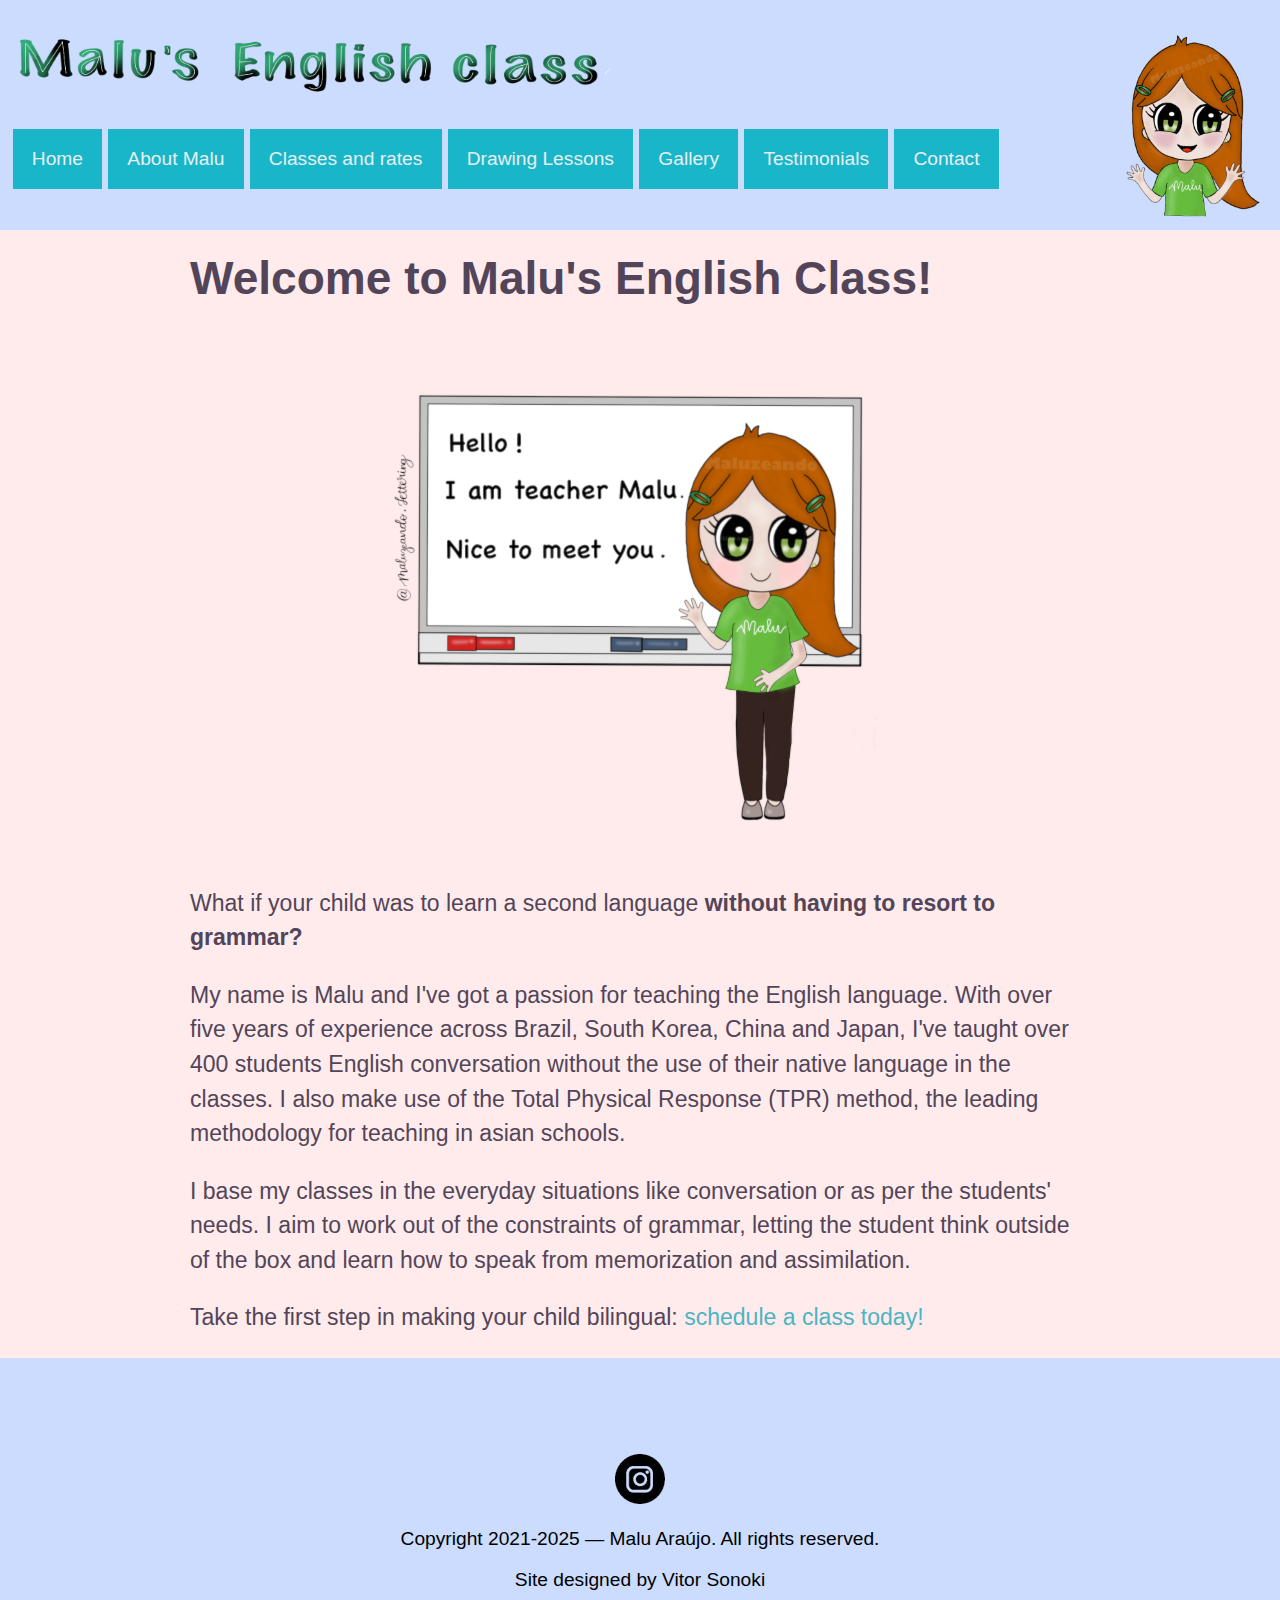
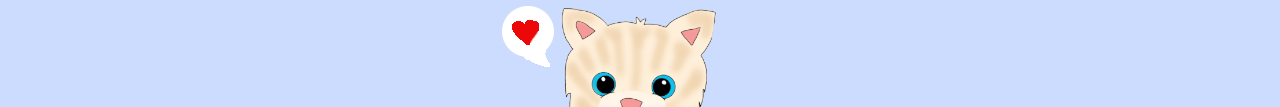
<file: index.html>
<!DOCTYPE html>
<html lang="en">
    <head>
        <title>Malu's English Class - Welcome to Malu's English Class!</title>
        <meta http-equiv="Content-Type" content="text/html; charset=UTF-8" />
        <meta name="viewport" content="width=device-width, initial-scale=1.0" />
        <link rel="stylesheet" type="text/css" href="/static/style.css" />
        <link rel="shortcut icon" type="image/x-icon" href="/images/favicon.ico" />
    </head>
    <body>
        <header>
            <img class="logo" alt="Malu's English Logo" src="/images/malu_header.png" />
            <img id="maintitle" alt="Malu's English Class" src="/images/headline.png" />
            <nav>
                <ul>
                    <li><a href="/">Home</a></li>
                    <li><a href="/about.html">About Malu</a></li>
                    <li><a href="/classes.html">Classes and rates</a></li>
                    <li><a href="/drawing_lessons.html">Drawing Lessons</a></li>
                    <li><a href="/gallery.html">Gallery</a></li>
                    <li><a href="/testimonials.html">Testimonials</a></li>
                    <li><a href="/contact.html">Contact</a></li>
                </ul>
            </nav>
        </header>
        <section id="main">
        <h1>Welcome to Malu's English Class!</h1>
<p><img alt="Welcome to Malu's English Class!" src="/images/malu_sensei_main.png" /></p>
<p>What if your child was to learn a second language <strong>without having to resort to grammar?</strong></p>
<p>My name is Malu and I've got a passion for teaching the English language. With over five years of experience across Brazil, South Korea, China and Japan, I've taught over 400 students English conversation without the use of their native language in the classes. I also make use of the Total Physical Response (TPR) method, the leading methodology for teaching in asian schools.</p>
<p>I base my classes in the everyday situations like conversation or as per the students' needs. I aim to work out of the constraints of grammar, letting the student think outside of the box and learn how to speak from memorization and assimilation.</p>
<p>Take the first step in making your child bilingual: <a href="/contact.html">schedule a class today!</a></p>
        </section>
        <footer>
            <section id="social">
                <a href="https://instagram.com/malusensei.englishteacher"><img src="/images/social_insta.png" alt="Malu's Instagram Page"/></a>
            </section>
            <p>Copyright 2021-2025 &mdash; Malu Araújo. All rights reserved.</p>
            <p>Site designed by Vitor Sonoki</p>
        </footer>
    </body>
</html>
</file>
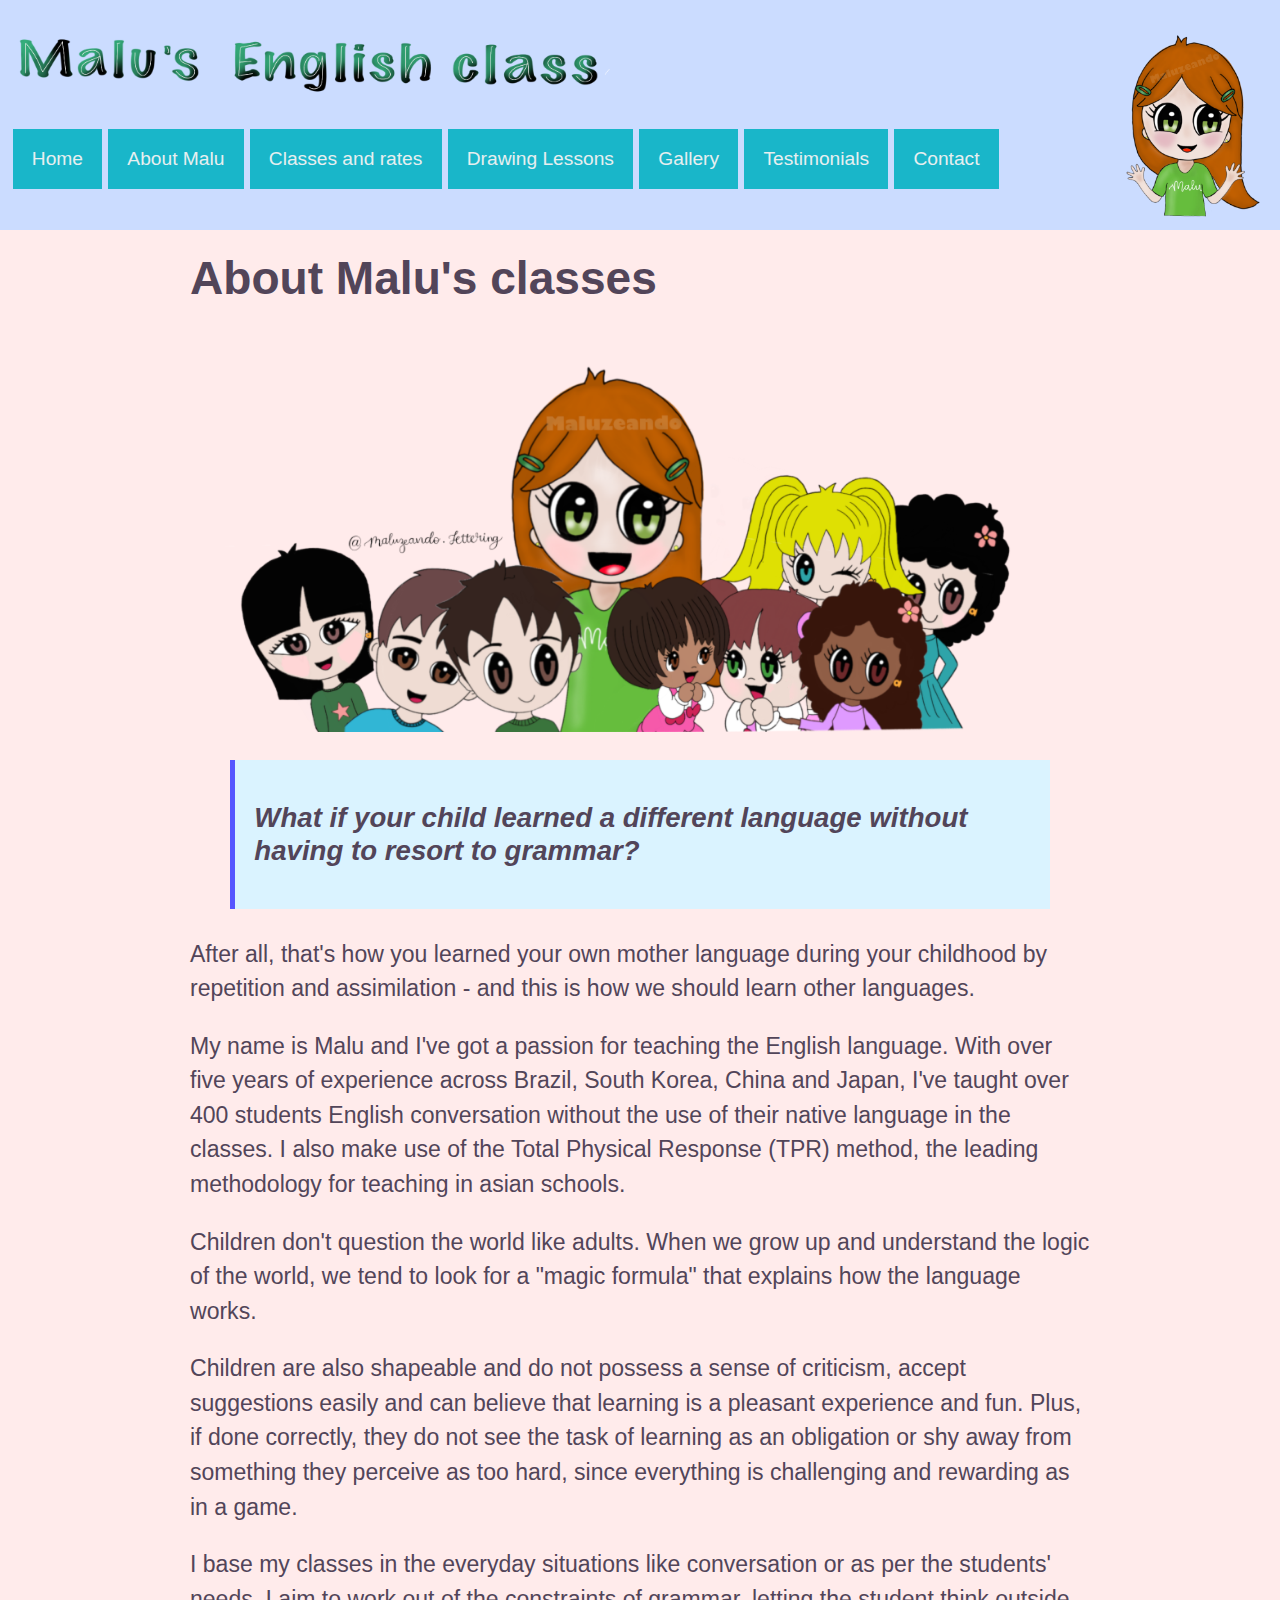
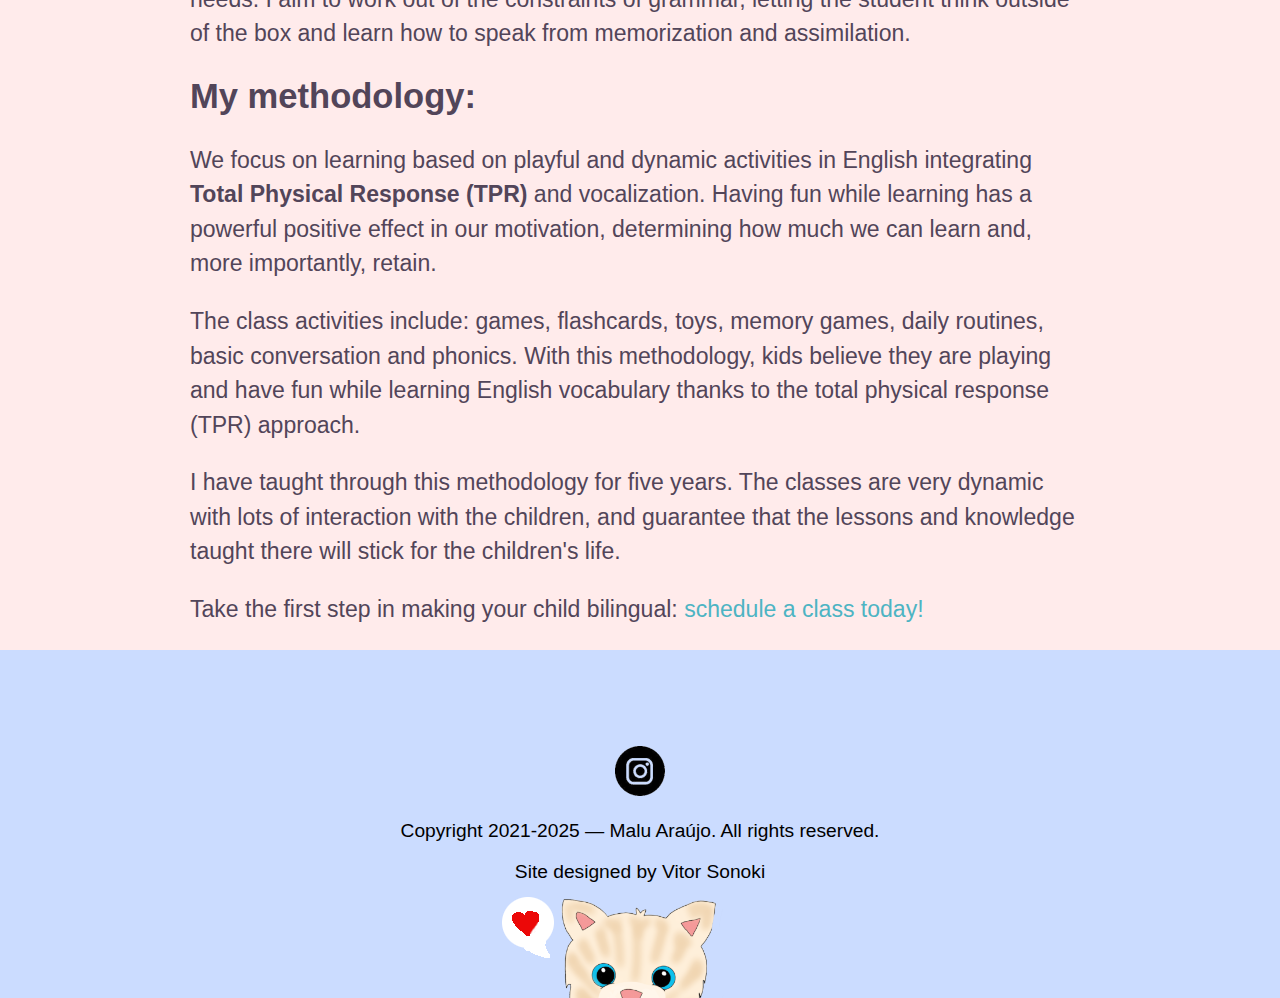
<file: about.html>
<!DOCTYPE html>
<html lang="en">
    <head>
        <title>Malu's English Class - About Malu's classes</title>
        <meta http-equiv="Content-Type" content="text/html; charset=UTF-8" />
        <meta name="viewport" content="width=device-width, initial-scale=1.0" />
        <link rel="stylesheet" type="text/css" href="/static/style.css" />
        <link rel="shortcut icon" type="image/x-icon" href="/images/favicon.ico" />
    </head>
    <body>
        <header>
            <img class="logo" alt="Malu's English Logo" src="/images/malu_header.png" />
            <img id="maintitle" alt="Malu's English Class" src="/images/headline.png" />
            <nav>
                <ul>
                    <li><a href="/">Home</a></li>
                    <li><a href="/about.html">About Malu</a></li>
                    <li><a href="/classes.html">Classes and rates</a></li>
                    <li><a href="/drawing_lessons.html">Drawing Lessons</a></li>
                    <li><a href="/gallery.html">Gallery</a></li>
                    <li><a href="/testimonials.html">Testimonials</a></li>
                    <li><a href="/contact.html">Contact</a></li>
                </ul>
            </nav>
        </header>
        <section id="main">
        <h1>About Malu's classes</h1>
<p><img alt="A drawing of Malu and her students ready for class" src="/images/alunos.png" /></p>
<blockquote>
<p><strong>What if your child learned a different language without having to resort to grammar?</strong> </p>
</blockquote>
<p>After all, that's how you learned your own mother language during your childhood by repetition and assimilation - and this is how we should learn other languages.</p>
<p>My name is Malu and I've got a passion for teaching the English language. With over five years of experience across Brazil, South Korea, China and Japan, I've taught over 400 students English conversation without the use of their native language in the classes. I also make use of the Total Physical Response (TPR) method, the leading methodology for teaching in asian schools.</p>
<p>Children don't question the world like adults. When we grow up and understand the logic of the world, we tend to look for a "magic formula" that explains how the language works.</p>
<p>Children are also shapeable and do not possess a sense of criticism, accept suggestions easily and can believe that learning is a pleasant experience and fun. Plus, if done correctly, they do not see the task of learning as an obligation or shy away from something they perceive as too hard, since everything is challenging and rewarding as in a game.</p>
<p>I base my classes in the everyday situations like conversation or as per the students' needs. I aim to work out of the constraints of grammar, letting the student think outside of the box and learn how to speak from memorization and assimilation.</p>
<h2>My methodology:</h2>
<p>We focus on learning based on playful and dynamic activities in English integrating <strong>Total Physical Response (TPR)</strong> and vocalization. Having fun while learning has a powerful positive effect in our motivation, determining how much we can learn and, more importantly, retain.</p>
<p>The class activities include: games, flashcards, toys, memory games, daily routines, basic conversation and phonics. With this methodology, kids believe they are playing and have fun while learning English vocabulary thanks to the total physical response (TPR) approach.</p>
<p>I have taught through this methodology for five years. The classes are very dynamic with lots of interaction with the children, and guarantee that the lessons and knowledge taught there will stick for the children's life.</p>
<p>Take the first step in making your child bilingual: <a href="/contact.html">schedule a class today!</a></p>
        </section>
        <footer>
            <section id="social">
                <a href="https://instagram.com/malusensei.englishteacher"><img src="/images/social_insta.png" alt="Malu's Instagram Page"/></a>
            </section>
            <p>Copyright 2021-2025 &mdash; Malu Araújo. All rights reserved.</p>
            <p>Site designed by Vitor Sonoki</p>
        </footer>
    </body>
</html>
</file>
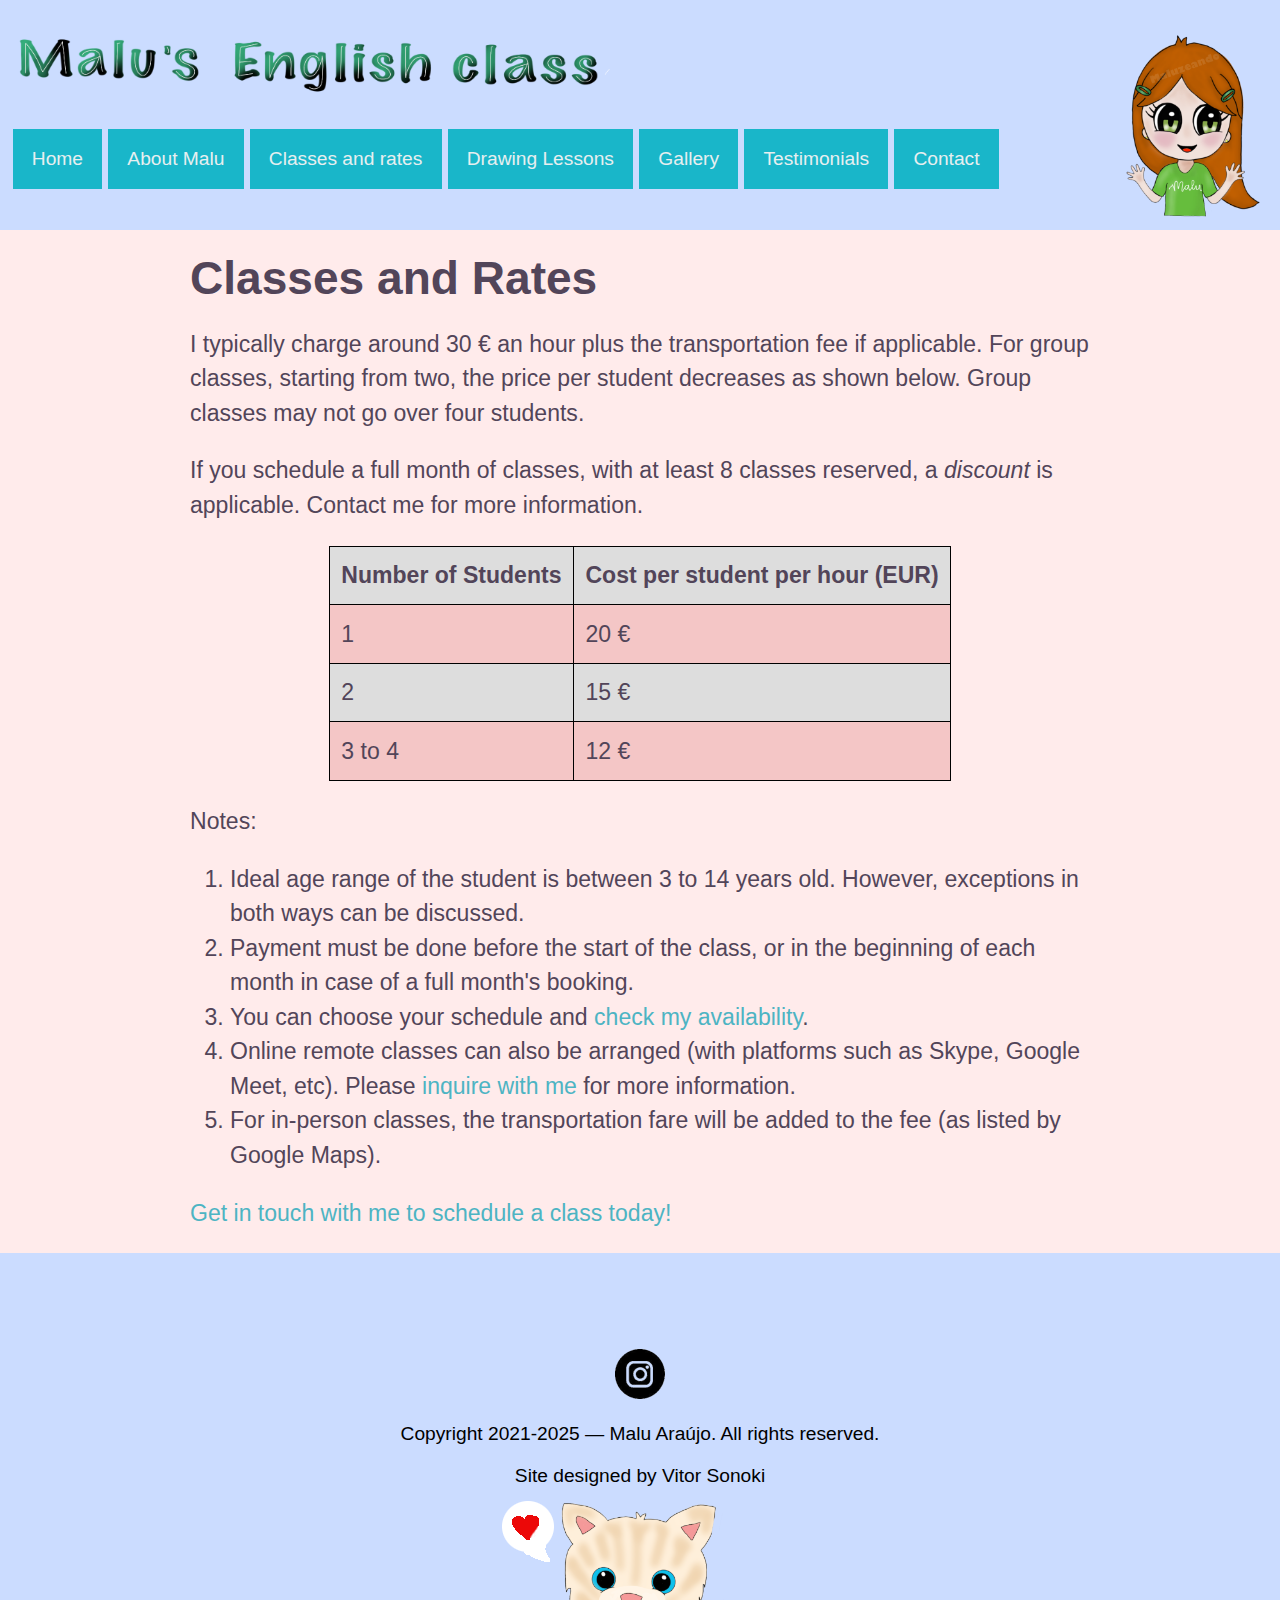
<file: classes.html>
<!DOCTYPE html>
<html lang="en">
    <head>
        <title>Malu's English Class - Classes and Rates</title>
        <meta http-equiv="Content-Type" content="text/html; charset=UTF-8" />
        <meta name="viewport" content="width=device-width, initial-scale=1.0" />
        <link rel="stylesheet" type="text/css" href="/static/style.css" />
        <link rel="shortcut icon" type="image/x-icon" href="/images/favicon.ico" />
    </head>
    <body>
        <header>
            <img class="logo" alt="Malu's English Logo" src="/images/malu_header.png" />
            <img id="maintitle" alt="Malu's English Class" src="/images/headline.png" />
            <nav>
                <ul>
                    <li><a href="/">Home</a></li>
                    <li><a href="/about.html">About Malu</a></li>
                    <li><a href="/classes.html">Classes and rates</a></li>
                    <li><a href="/drawing_lessons.html">Drawing Lessons</a></li>
                    <li><a href="/gallery.html">Gallery</a></li>
                    <li><a href="/testimonials.html">Testimonials</a></li>
                    <li><a href="/contact.html">Contact</a></li>
                </ul>
            </nav>
        </header>
        <section id="main">
        <h1>Classes and Rates</h1>
<p>I typically charge around 30 € an hour plus the transportation fee if applicable. For group classes, starting from two, the price per student decreases as shown below. Group classes may not go over four students.</p>
<p>If you schedule a full month of classes, with at least 8 classes reserved, a <em>discount</em> is applicable. Contact me for more information.</p>
<table>
    <tr>
        <th>Number of Students</th>
        <th>Cost per student per hour (EUR)</th>
    </tr>
    <tr>
        <td>1</td>
        <td>20 €</td>
    </tr>
    <tr>
        <td>2</td>
        <td>15 €</td>
    </tr>
    <tr>
        <td>3 to 4</td>
        <td>12 €</td>
    </tr>
</table>

<p>Notes:</p>
<ol>
<li>Ideal age range of the student is between 3 to 14 years old. However, exceptions in both ways can be discussed.</li>
<li>Payment must be done before the start of the class, or in the beginning of each month in case of a full month's booking.</li>
<li>You can choose your schedule and <a href="/contact.html">check my availability</a>.</li>
<li>Online remote classes can also be arranged (with platforms such as Skype, Google Meet, etc). Please <a href="/contact.html">inquire with me</a> for more information.</li>
<li>For in-person classes, the transportation fare will be added to the fee (as listed by Google Maps).</li>
</ol>
<p><a href="/contact.html">Get in touch with me to schedule a class today!</a></p>
        </section>
        <footer>
            <section id="social">
                <a href="https://instagram.com/malusensei.englishteacher"><img src="/images/social_insta.png" alt="Malu's Instagram Page"/></a>
            </section>
            <p>Copyright 2021-2025 &mdash; Malu Araújo. All rights reserved.</p>
            <p>Site designed by Vitor Sonoki</p>
        </footer>
    </body>
</html>
</file>
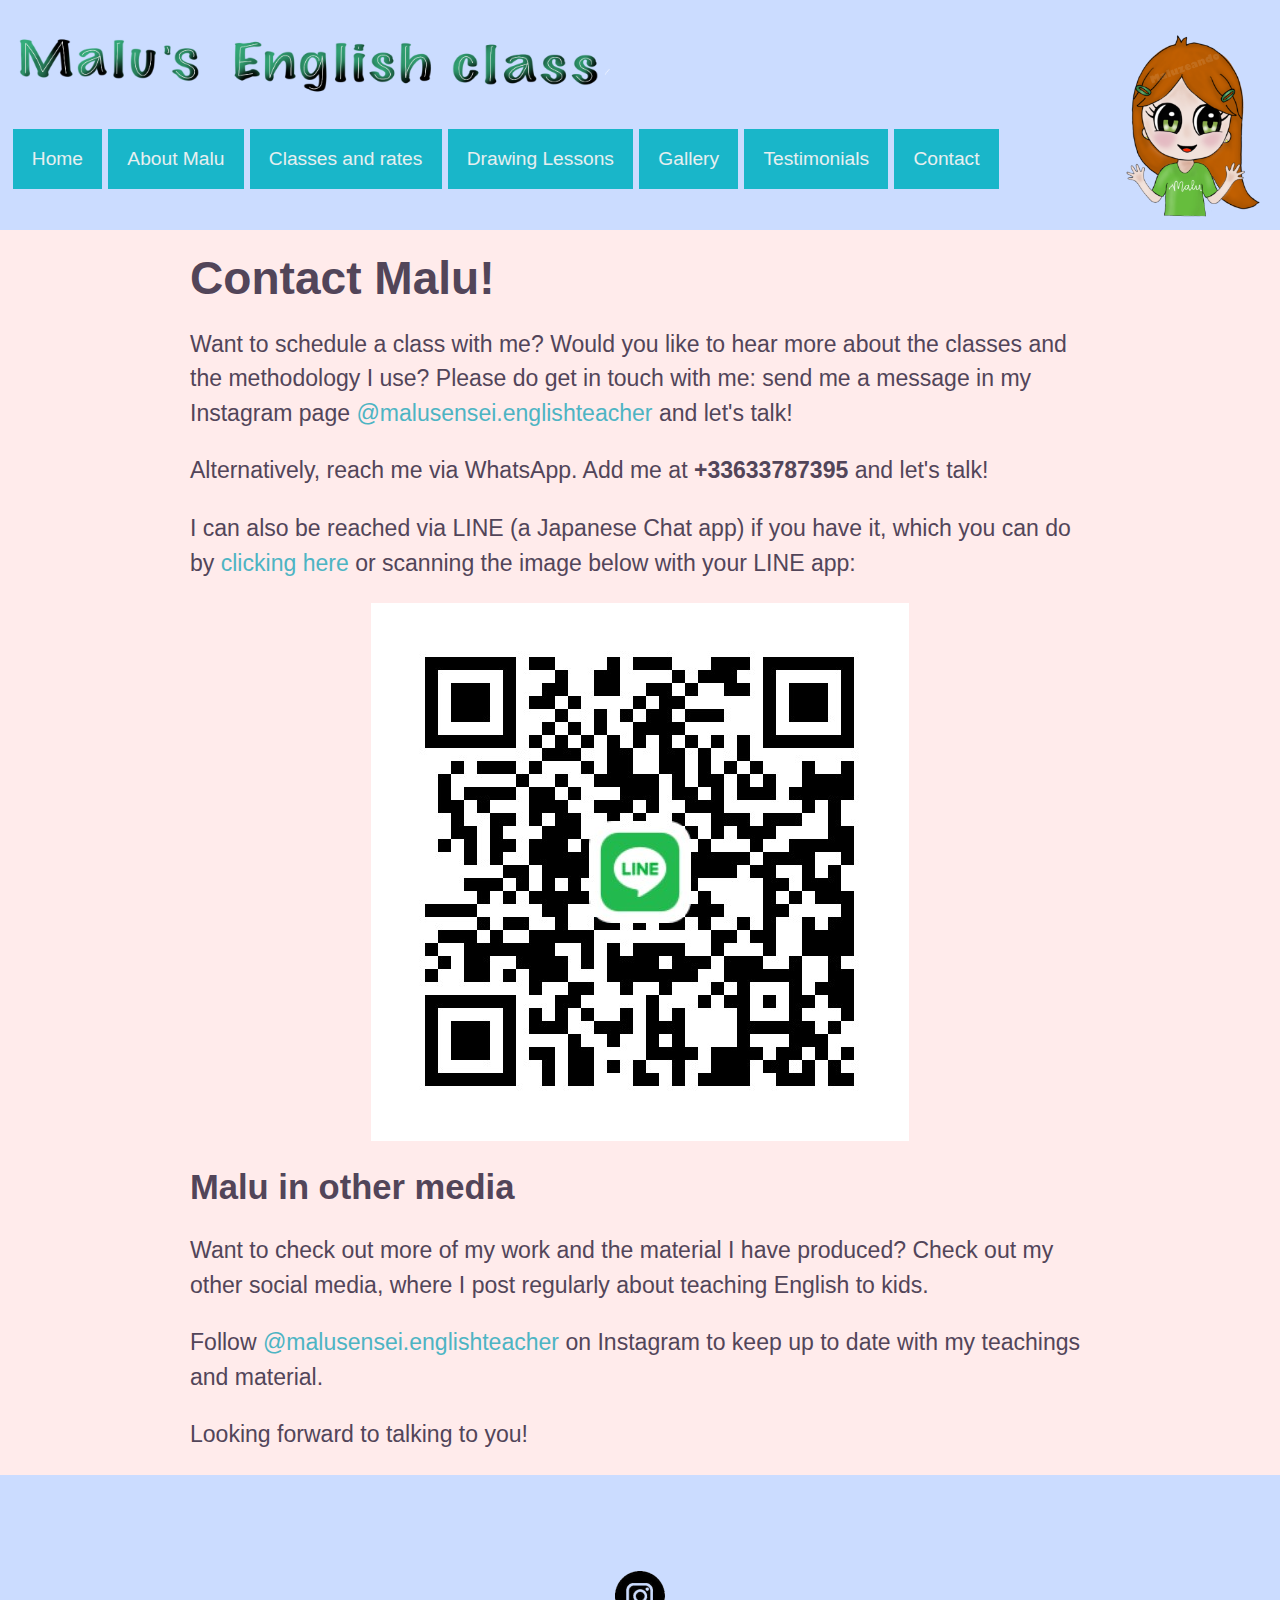
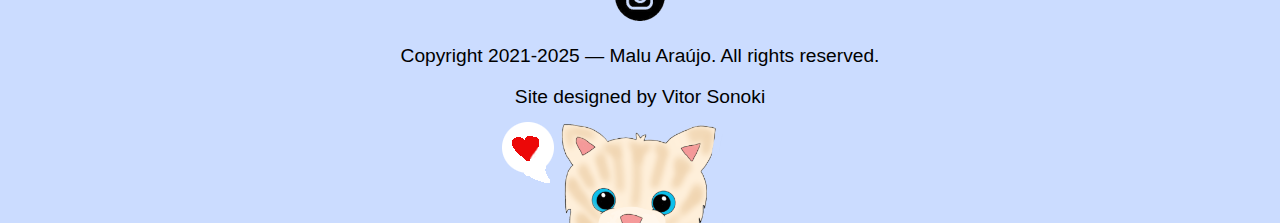
<file: contact.html>
<!DOCTYPE html>
<html lang="en">
    <head>
        <title>Malu's English Class - Contact Malu!</title>
        <meta http-equiv="Content-Type" content="text/html; charset=UTF-8" />
        <meta name="viewport" content="width=device-width, initial-scale=1.0" />
        <link rel="stylesheet" type="text/css" href="/static/style.css" />
        <link rel="shortcut icon" type="image/x-icon" href="/images/favicon.ico" />
    </head>
    <body>
        <header>
            <img class="logo" alt="Malu's English Logo" src="/images/malu_header.png" />
            <img id="maintitle" alt="Malu's English Class" src="/images/headline.png" />
            <nav>
                <ul>
                    <li><a href="/">Home</a></li>
                    <li><a href="/about.html">About Malu</a></li>
                    <li><a href="/classes.html">Classes and rates</a></li>
                    <li><a href="/drawing_lessons.html">Drawing Lessons</a></li>
                    <li><a href="/gallery.html">Gallery</a></li>
                    <li><a href="/testimonials.html">Testimonials</a></li>
                    <li><a href="/contact.html">Contact</a></li>
                </ul>
            </nav>
        </header>
        <section id="main">
        <h1>Contact Malu!</h1>
<p>Want to schedule a class with me? Would you like to hear more about the classes and the methodology I use? Please do get in touch with me: send me a message in my Instagram page <a href="https://instagram.com/malusensei.englishteacher">@malusensei.englishteacher</a> and let's talk!</p>
<p>Alternatively, reach me via WhatsApp. Add me at <strong>+33633787395</strong> and let's talk!</p>
<p>I can also be reached via LINE (a Japanese Chat app) if you have it, which you can do by <a href="https://line.me/ti/p/wzzxWE88S-">clicking here</a> or scanning the image below with your LINE app:</p>
<p><img alt="Malu's LINE Contact https://line.me/ti/p/wzzxWE88S-" src="/images/line_contact.png" /></p>
<h2>Malu in other media</h2>
<p>Want to check out more of my work and the material I have produced? Check out my other social media, where I post regularly about teaching English to kids.</p>
<p>Follow <a href="https://instagram.com/malusensei.englishteacher">@malusensei.englishteacher</a> on Instagram to keep up to date with my teachings and material.</p>
<p>Looking forward to talking to you!</p>
        </section>
        <footer>
            <section id="social">
                <a href="https://instagram.com/malusensei.englishteacher"><img src="/images/social_insta.png" alt="Malu's Instagram Page"/></a>
            </section>
            <p>Copyright 2021-2025 &mdash; Malu Araújo. All rights reserved.</p>
            <p>Site designed by Vitor Sonoki</p>
        </footer>
    </body>
</html>
</file>
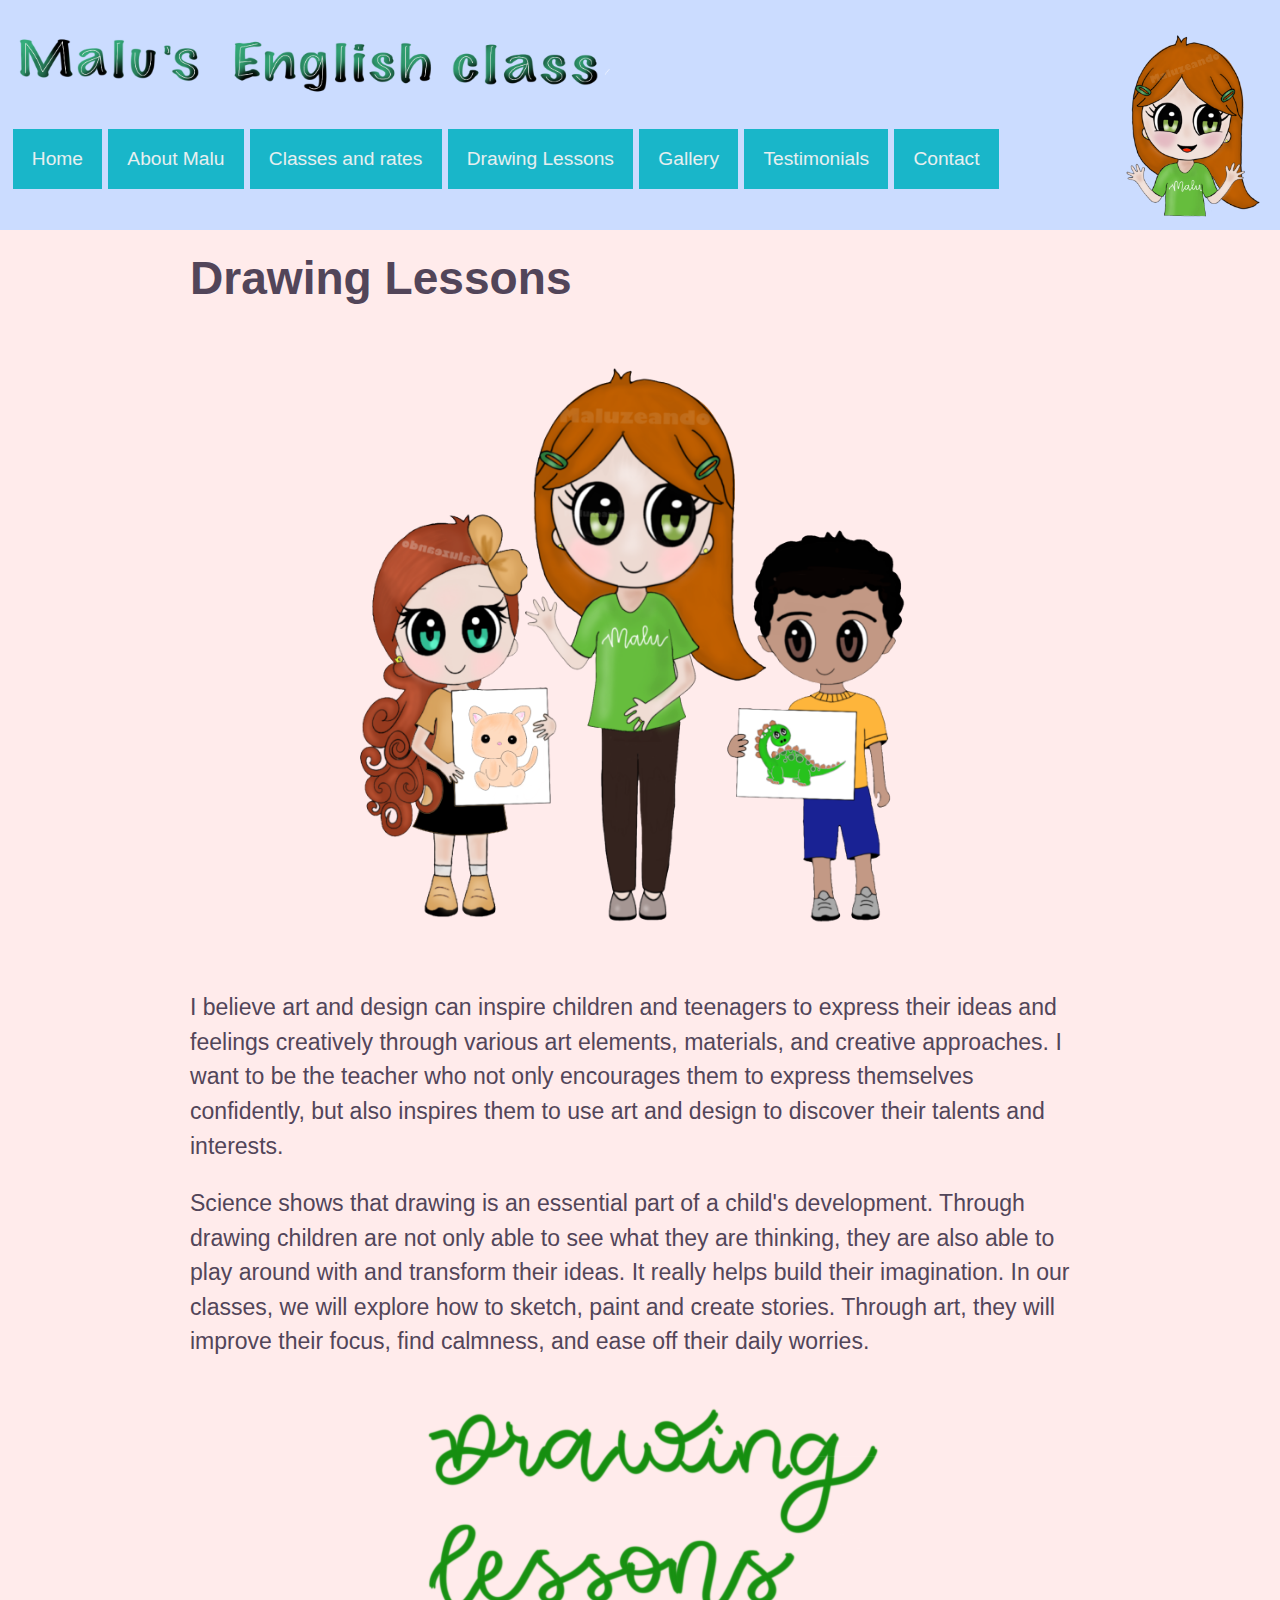
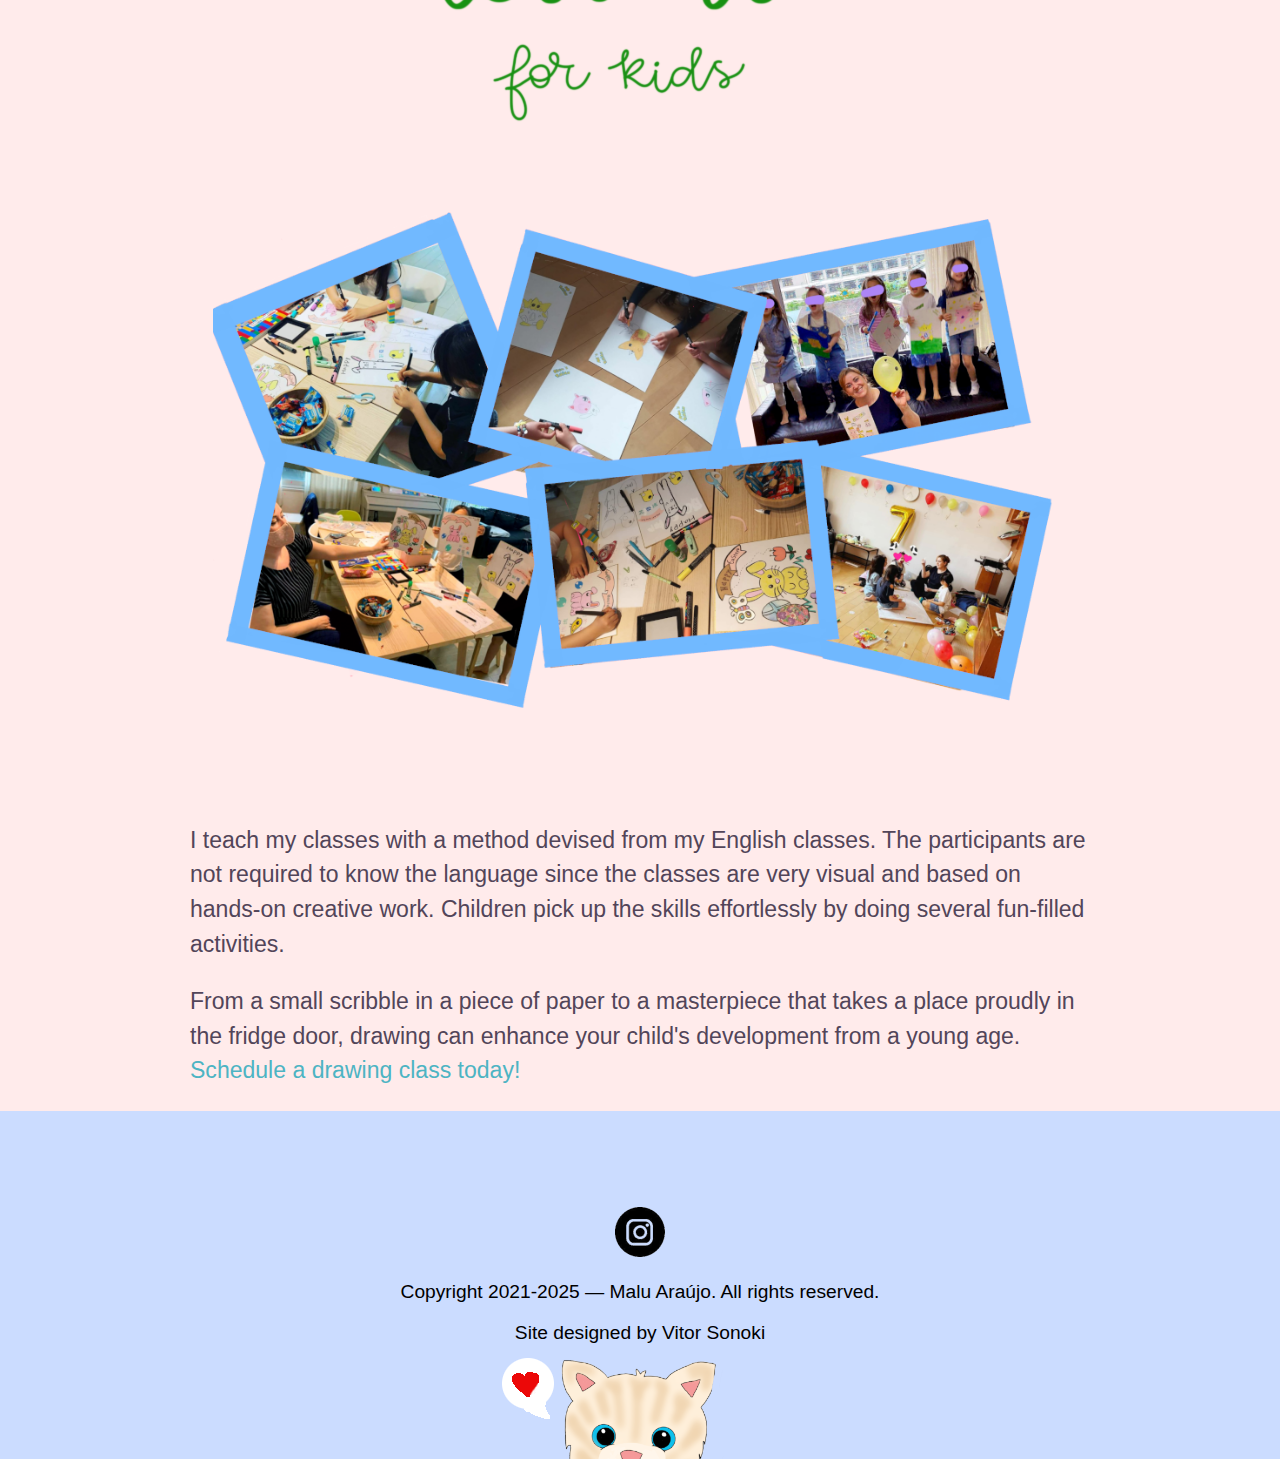
<file: drawing_lessons.html>
<!DOCTYPE html>
<html lang="en">
    <head>
        <title>Malu's English Class - Drawing Lessons</title>
        <meta http-equiv="Content-Type" content="text/html; charset=UTF-8" />
        <meta name="viewport" content="width=device-width, initial-scale=1.0" />
        <link rel="stylesheet" type="text/css" href="/static/style.css" />
        <link rel="shortcut icon" type="image/x-icon" href="/images/favicon.ico" />
    </head>
    <body>
        <header>
            <img class="logo" alt="Malu's English Logo" src="/images/malu_header.png" />
            <img id="maintitle" alt="Malu's English Class" src="/images/headline.png" />
            <nav>
                <ul>
                    <li><a href="/">Home</a></li>
                    <li><a href="/about.html">About Malu</a></li>
                    <li><a href="/classes.html">Classes and rates</a></li>
                    <li><a href="/drawing_lessons.html">Drawing Lessons</a></li>
                    <li><a href="/gallery.html">Gallery</a></li>
                    <li><a href="/testimonials.html">Testimonials</a></li>
                    <li><a href="/contact.html">Contact</a></li>
                </ul>
            </nav>
        </header>
        <section id="main">
        <h1>Drawing Lessons</h1>
<p><img alt="Malu's Drawing Lessons" src="/images/drawing_lessons2.png" /></p>
<p>I believe art and design can inspire children and teenagers to express their ideas and feelings creatively through various art elements, materials, and creative approaches. I want to be the teacher who not only encourages them to express themselves confidently, but also inspires them to use art and design to discover their talents and interests.</p>
<p>Science shows that drawing is an essential part of a child's development. Through drawing children are not only able to see what they are thinking, they are also able to play around with and transform their ideas. It really helps build their imagination. In our classes, we will explore how to sketch, paint and create stories. Through art, they will improve their focus, find calmness, and ease off their daily worries.</p>
<p><img alt="Drawing lessons for kids!" src="/images/texto_drawing.png" /></p>
<p><img alt="Pictures of my many drawing Lessons" src="/images/drawing_lessons1.png" /></p>
<p>I teach my classes with a method devised from my English classes. The participants are not required to know the language since the classes are very visual and based on hands-on creative work. Children pick up the skills effortlessly by doing several fun-filled activities.</p>
<p>From a small scribble in a piece of paper to a masterpiece that takes a place proudly in the fridge door, drawing can enhance your child's development from a young age. <a href="/contact.html">Schedule a drawing class today!</a></p>
        </section>
        <footer>
            <section id="social">
                <a href="https://instagram.com/malusensei.englishteacher"><img src="/images/social_insta.png" alt="Malu's Instagram Page"/></a>
            </section>
            <p>Copyright 2021-2025 &mdash; Malu Araújo. All rights reserved.</p>
            <p>Site designed by Vitor Sonoki</p>
        </footer>
    </body>
</html>
</file>
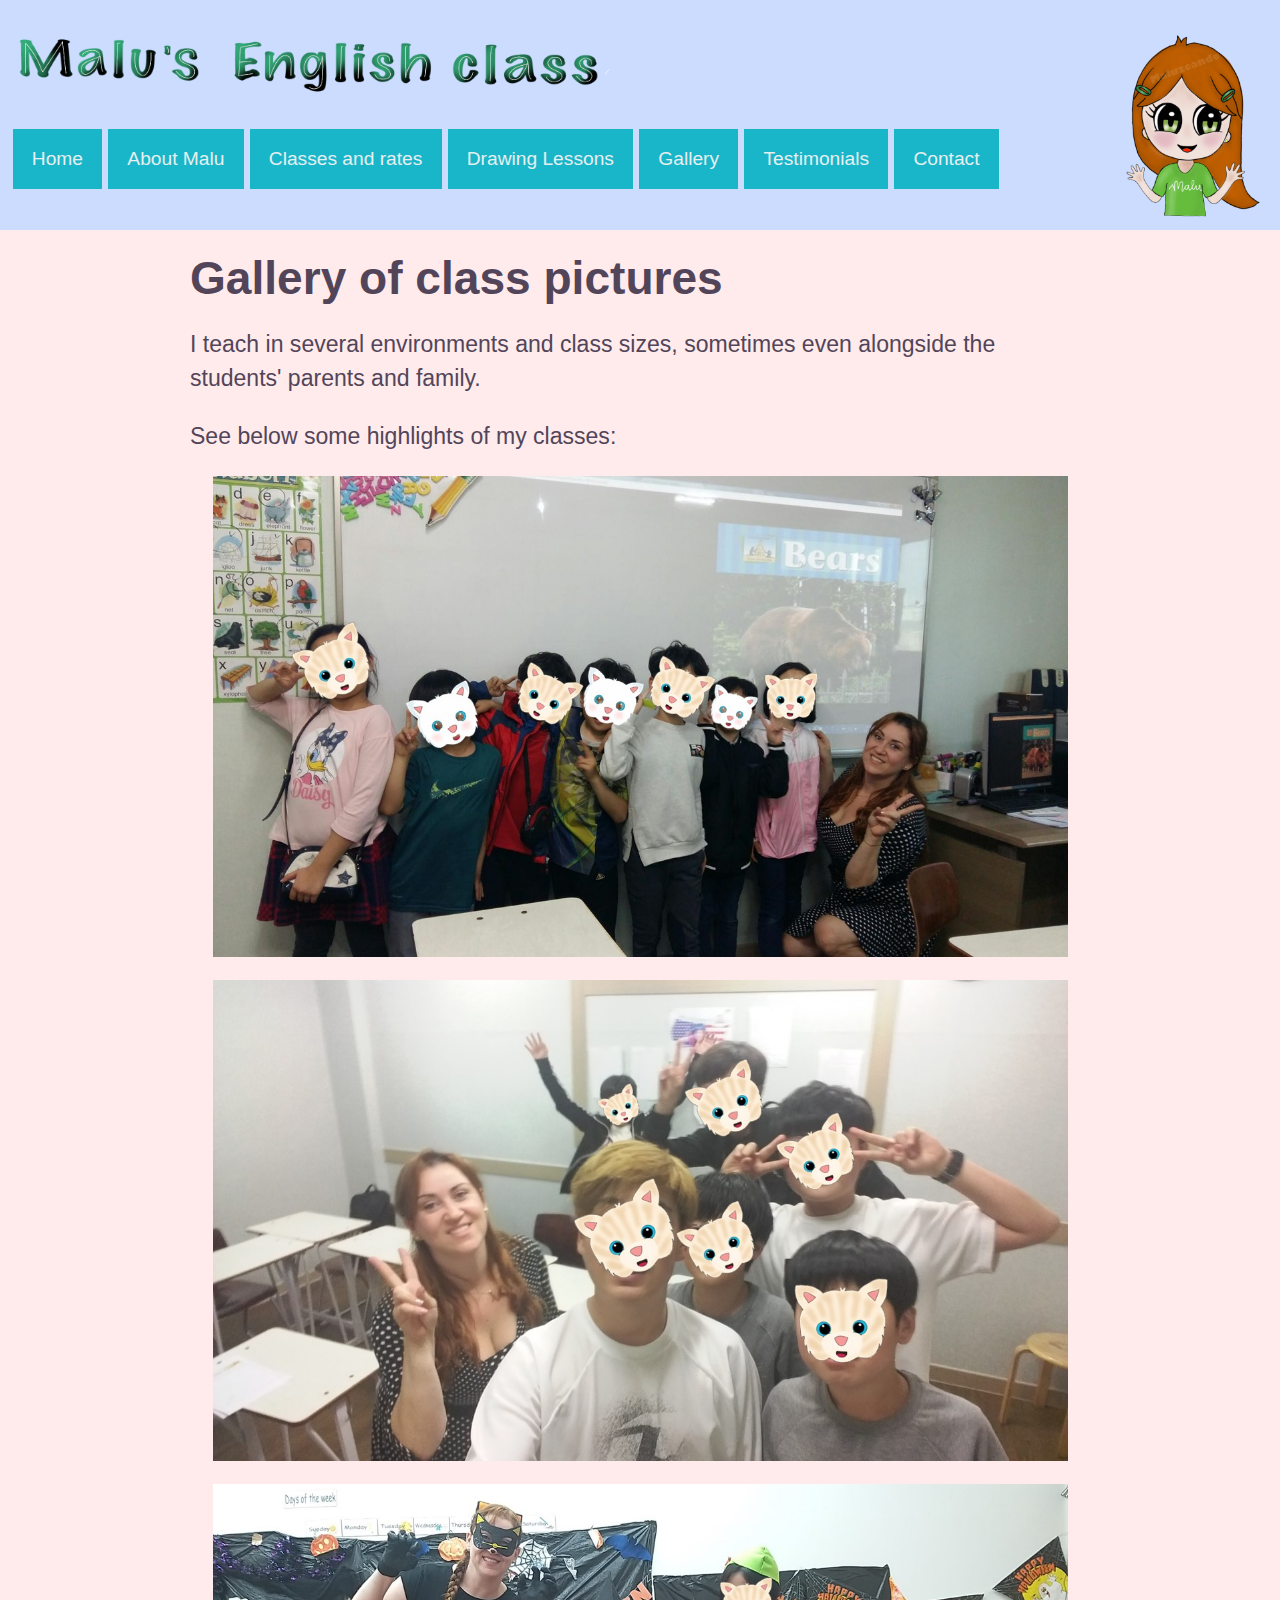
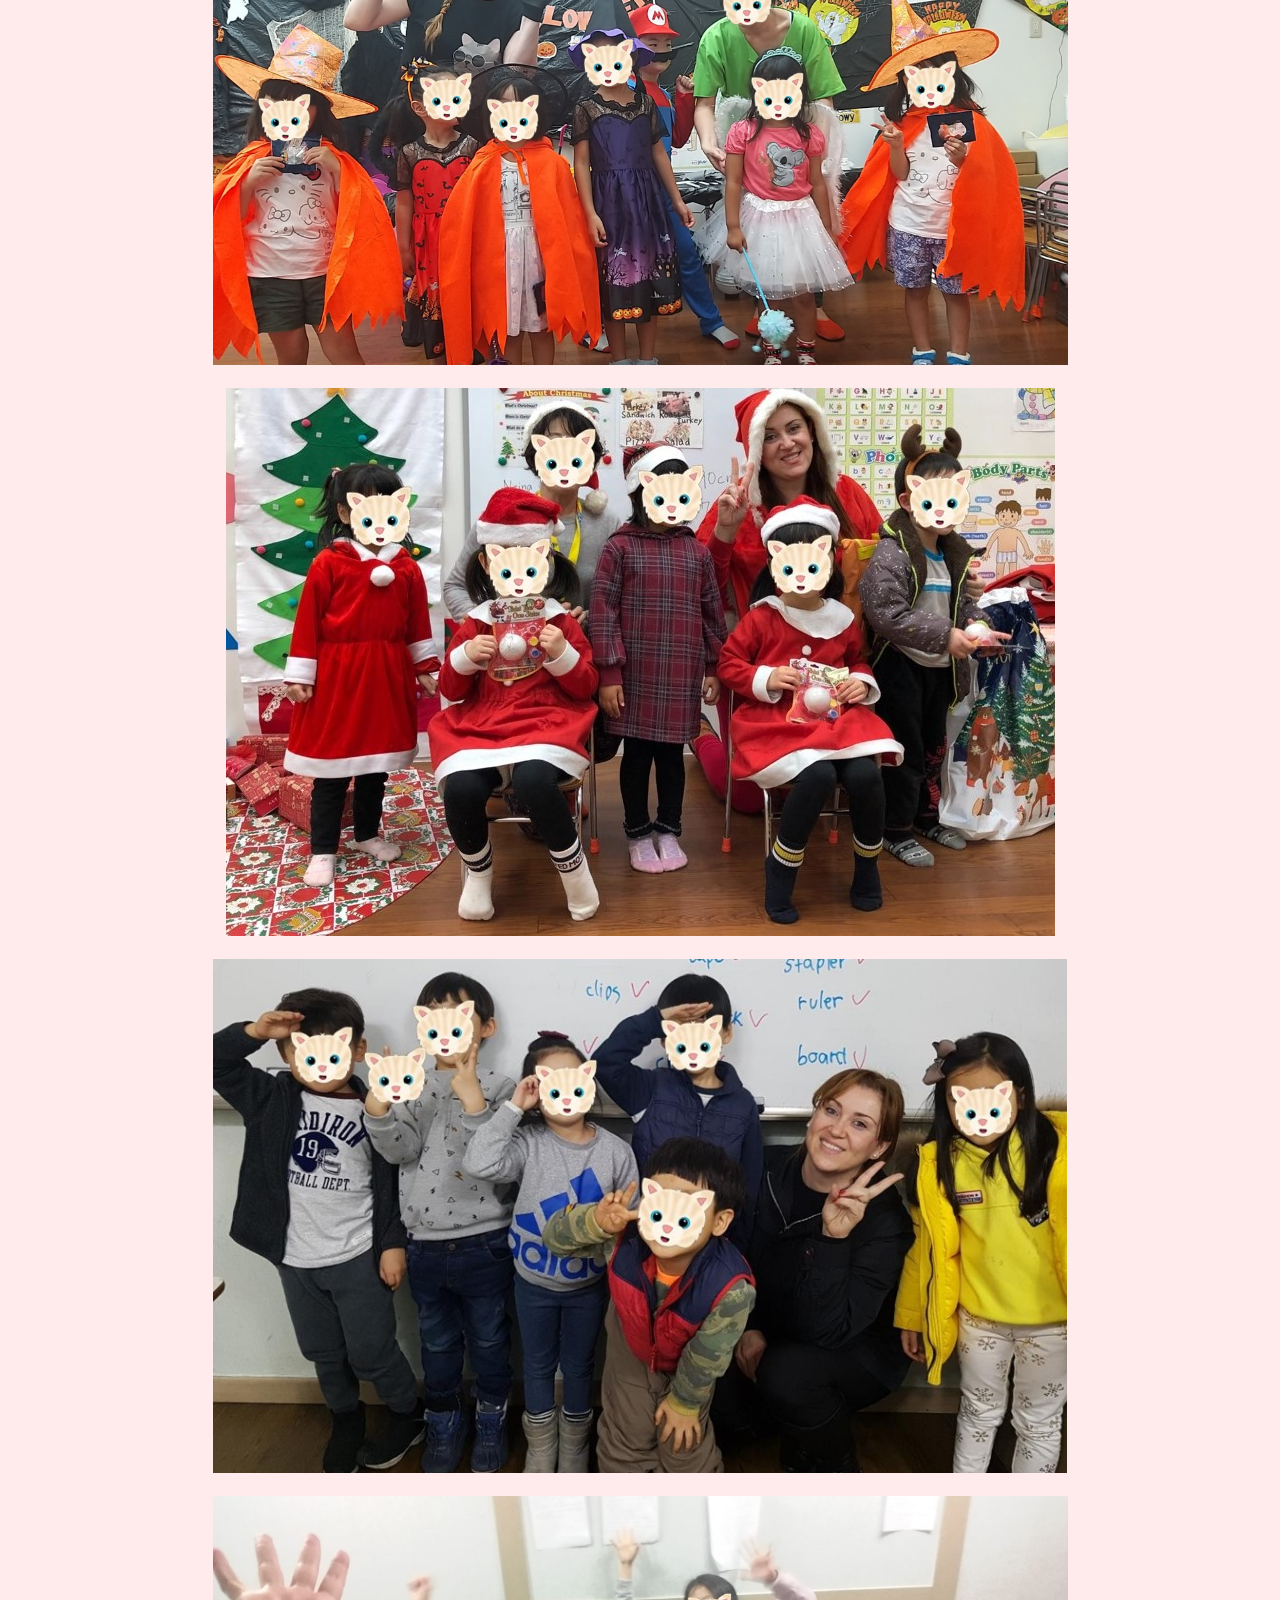
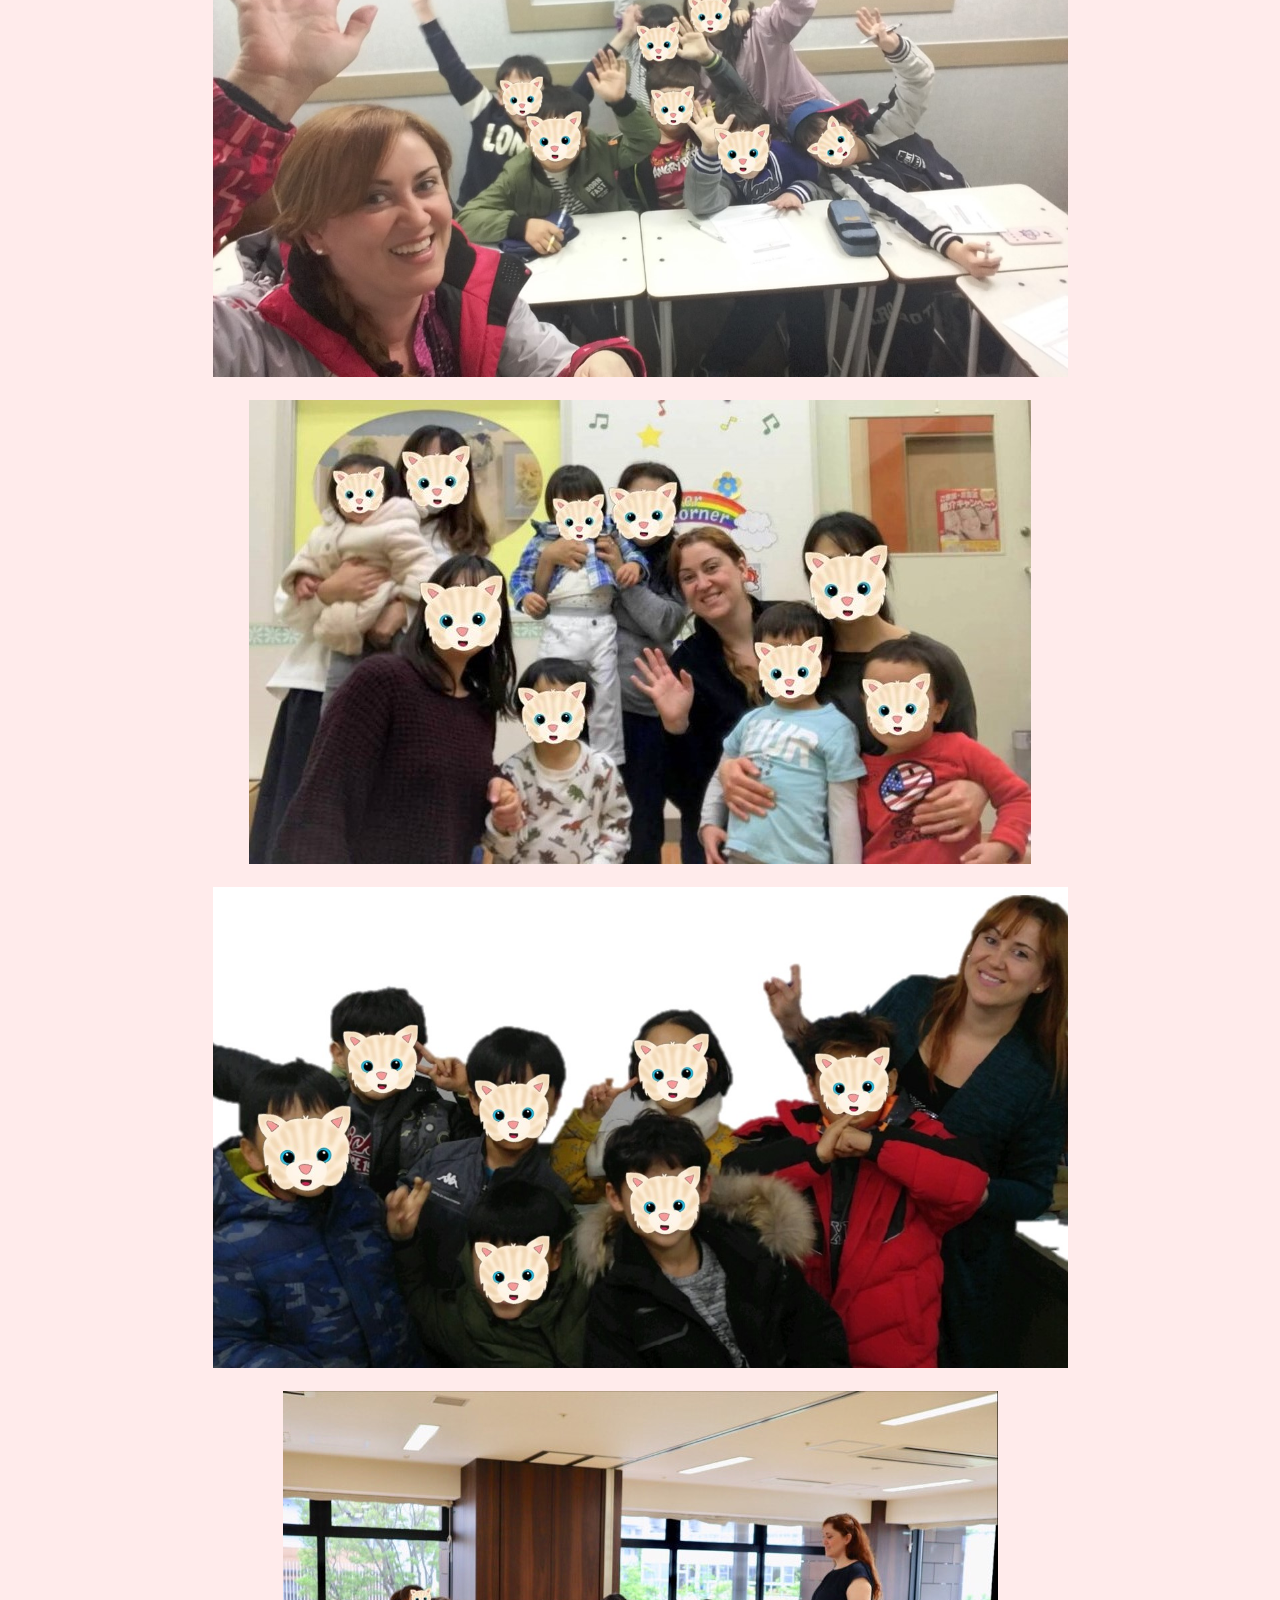
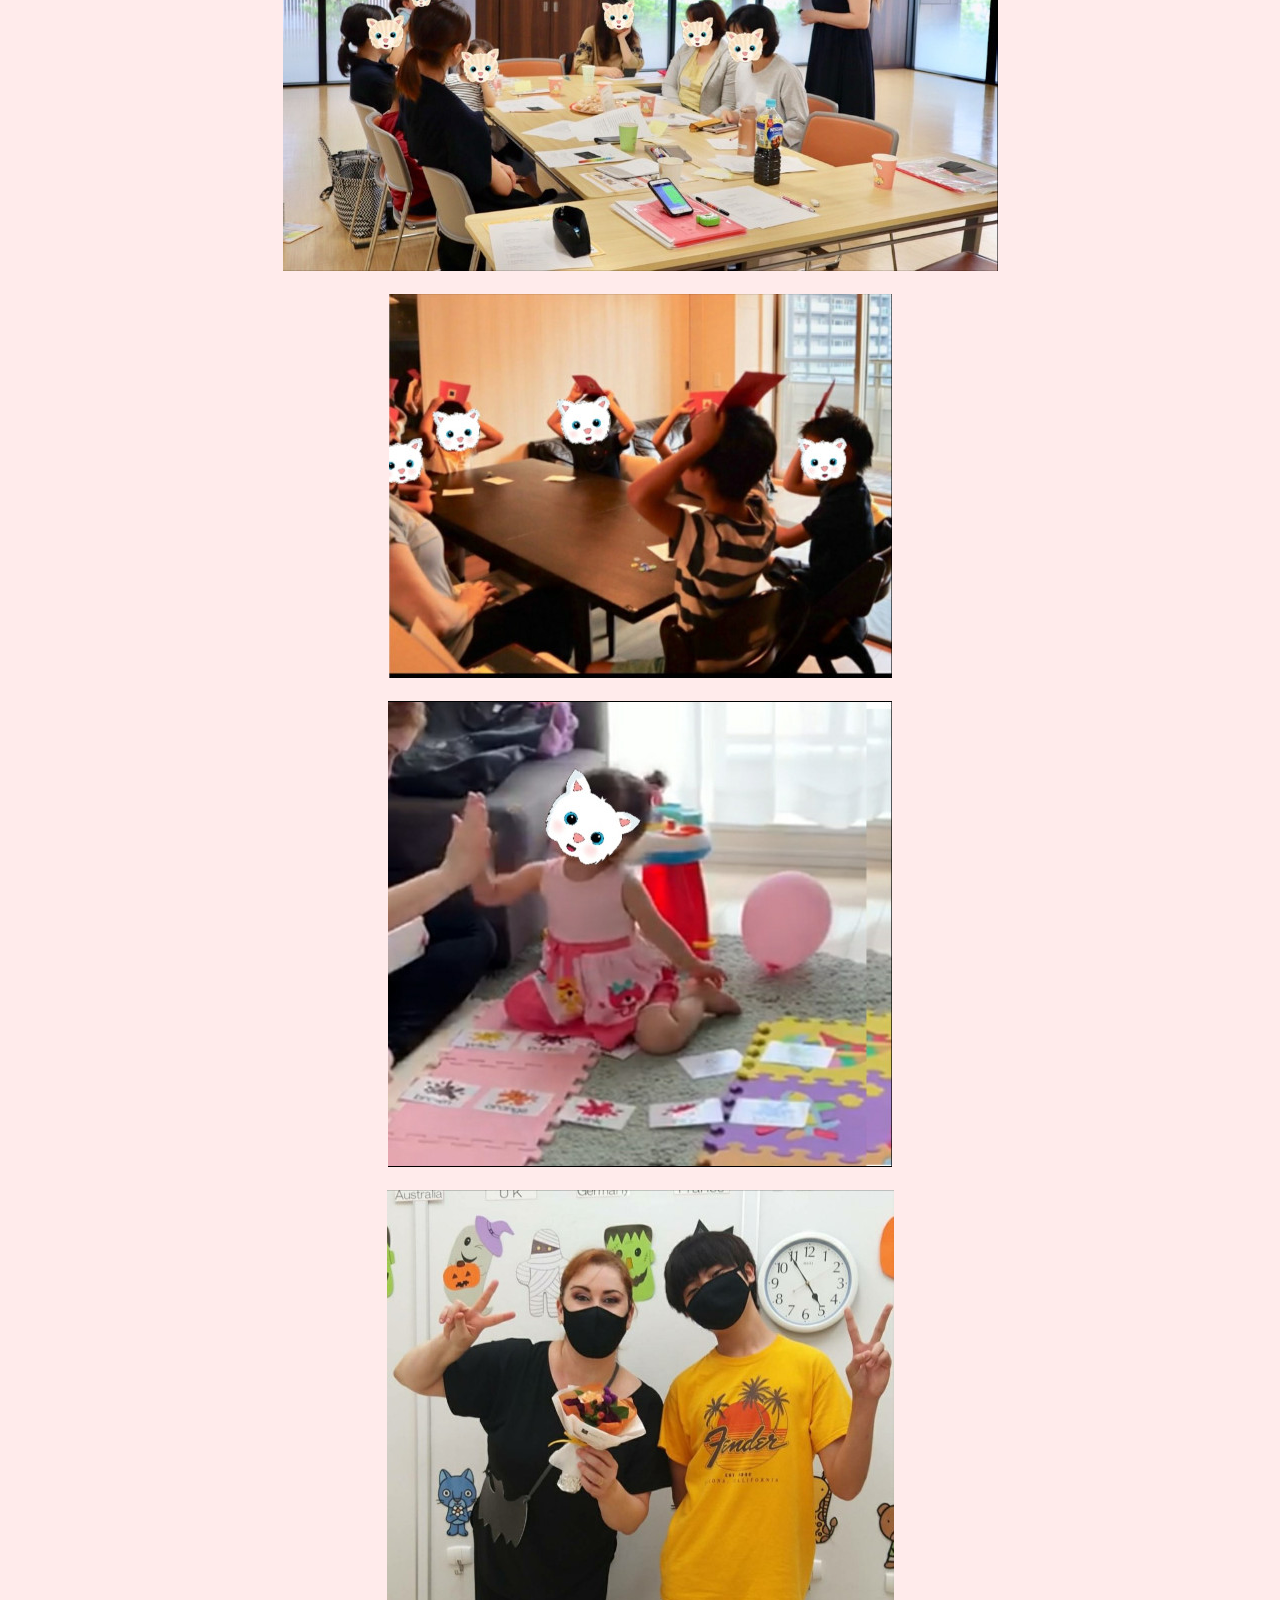
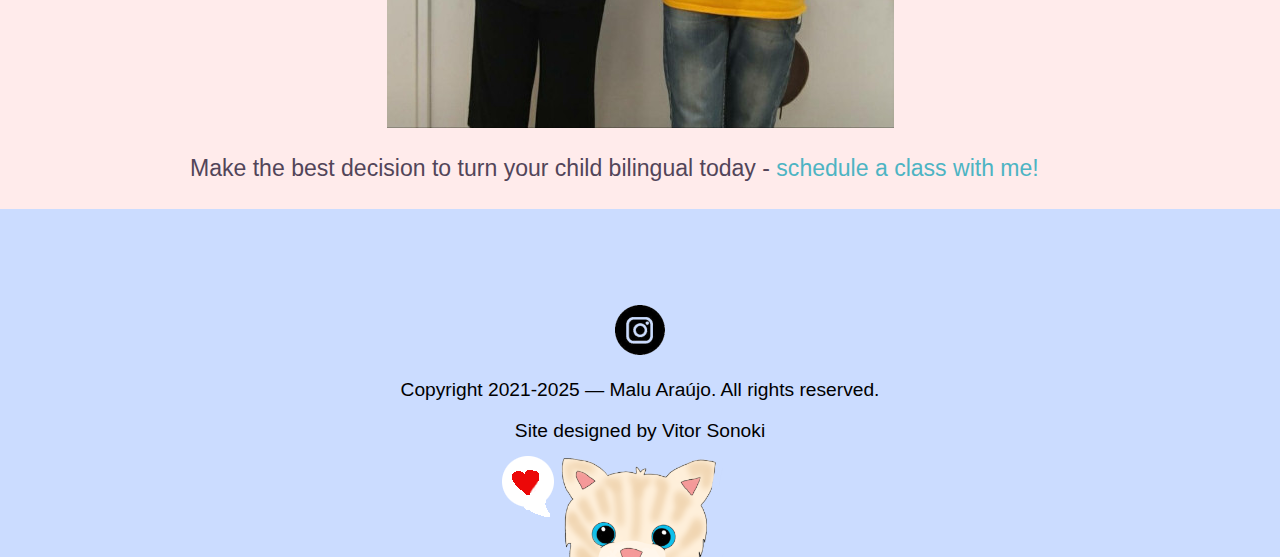
<file: gallery.html>
<!DOCTYPE html>
<html lang="en">
    <head>
        <title>Malu's English Class - Gallery of class pictures</title>
        <meta http-equiv="Content-Type" content="text/html; charset=UTF-8" />
        <meta name="viewport" content="width=device-width, initial-scale=1.0" />
        <link rel="stylesheet" type="text/css" href="/static/style.css" />
        <link rel="shortcut icon" type="image/x-icon" href="/images/favicon.ico" />
    </head>
    <body>
        <header>
            <img class="logo" alt="Malu's English Logo" src="/images/malu_header.png" />
            <img id="maintitle" alt="Malu's English Class" src="/images/headline.png" />
            <nav>
                <ul>
                    <li><a href="/">Home</a></li>
                    <li><a href="/about.html">About Malu</a></li>
                    <li><a href="/classes.html">Classes and rates</a></li>
                    <li><a href="/drawing_lessons.html">Drawing Lessons</a></li>
                    <li><a href="/gallery.html">Gallery</a></li>
                    <li><a href="/testimonials.html">Testimonials</a></li>
                    <li><a href="/contact.html">Contact</a></li>
                </ul>
            </nav>
        </header>
        <section id="main">
        <h1>Gallery of class pictures</h1>
<p>I teach in several environments and class sizes, sometimes even alongside the students' parents and family. </p>
<p>See below some highlights of my classes:</p>
<p><img alt="" src="/images/Slide1.JPG" /></p>
<p><img alt="" src="/images/Slide2.JPG" /></p>
<p><img alt="" src="/images/Slide3.JPG" /></p>
<p><img alt="" src="/images/Slide4.JPG" /></p>
<p><img alt="" src="/images/Slide5.JPG" /></p>
<p><img alt="" src="/images/Slide6.JPG" /></p>
<p><img alt="" src="/images/Slide7.JPG" /></p>
<p><img alt="" src="/images/Slide8.JPG" /></p>
<p><img alt="" src="/images/Slide9.JPG" /></p>
<p><img alt="" src="/images/Slide10.JPG" /></p>
<p><img alt="" src="/images/Slide11.JPG" /></p>
<p><img alt="" src="/images/Slide12.JPG" /></p>
<p>Make the best decision to turn your child bilingual today - <a href="/contact.html">schedule a class with me!</a></p>
        </section>
        <footer>
            <section id="social">
                <a href="https://instagram.com/malusensei.englishteacher"><img src="/images/social_insta.png" alt="Malu's Instagram Page"/></a>
            </section>
            <p>Copyright 2021-2025 &mdash; Malu Araújo. All rights reserved.</p>
            <p>Site designed by Vitor Sonoki</p>
        </footer>
    </body>
</html>
</file>
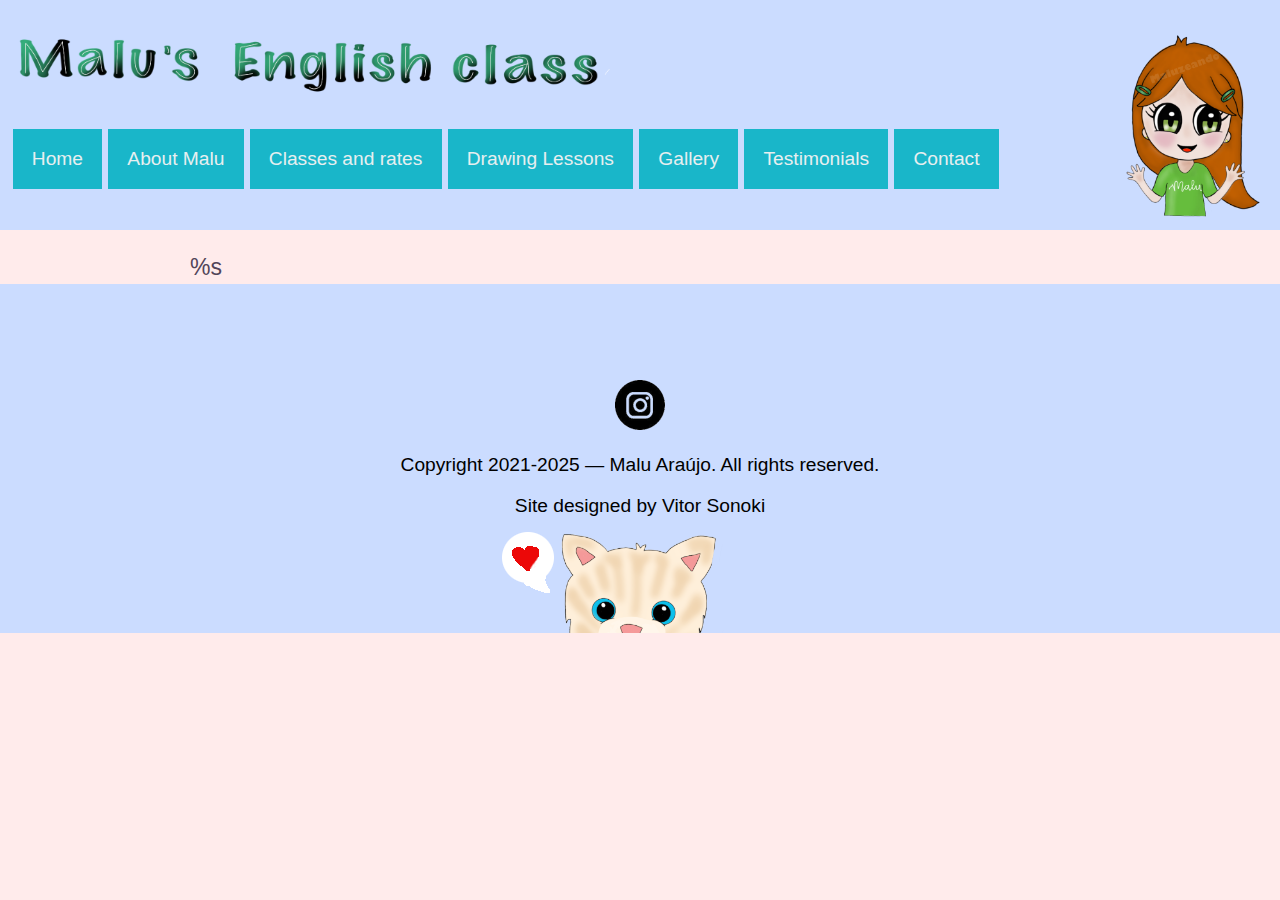
<file: template.html>
<!DOCTYPE html>
<html lang="en">
    <head>
        <title>Malu's English Class - %s</title>
        <meta http-equiv="Content-Type" content="text/html; charset=UTF-8" />
        <meta name="viewport" content="width=device-width, initial-scale=1.0" />
        <link rel="stylesheet" type="text/css" href="/static/style.css" />
        <link rel="shortcut icon" type="image/x-icon" href="/images/favicon.ico" />
    </head>
    <body>
        <header>
            <img class="logo" alt="Malu's English Logo" src="/images/malu_header.png" />
            <img id="maintitle" alt="Malu's English Class" src="/images/headline.png" />
            <nav>
                <ul>
                    <li><a href="/">Home</a></li>
                    <li><a href="/about.html">About Malu</a></li>
                    <li><a href="/classes.html">Classes and rates</a></li>
                    <li><a href="/drawing_lessons.html">Drawing Lessons</a></li>
                    <li><a href="/gallery.html">Gallery</a></li>
                    <li><a href="/testimonials.html">Testimonials</a></li>
                    <li><a href="/contact.html">Contact</a></li>
                </ul>
            </nav>
        </header>
        <section id="main">
        %s
        </section>
        <footer>
            <section id="social">
                <a href="https://instagram.com/malusensei.englishteacher"><img src="/images/social_insta.png" alt="Malu's Instagram Page"/></a>
            </section>
            <p>Copyright 2021-2025 &mdash; Malu Araújo. All rights reserved.</p>
            <p>Site designed by Vitor Sonoki</p>
        </footer>
    </body>
</html>
</file>
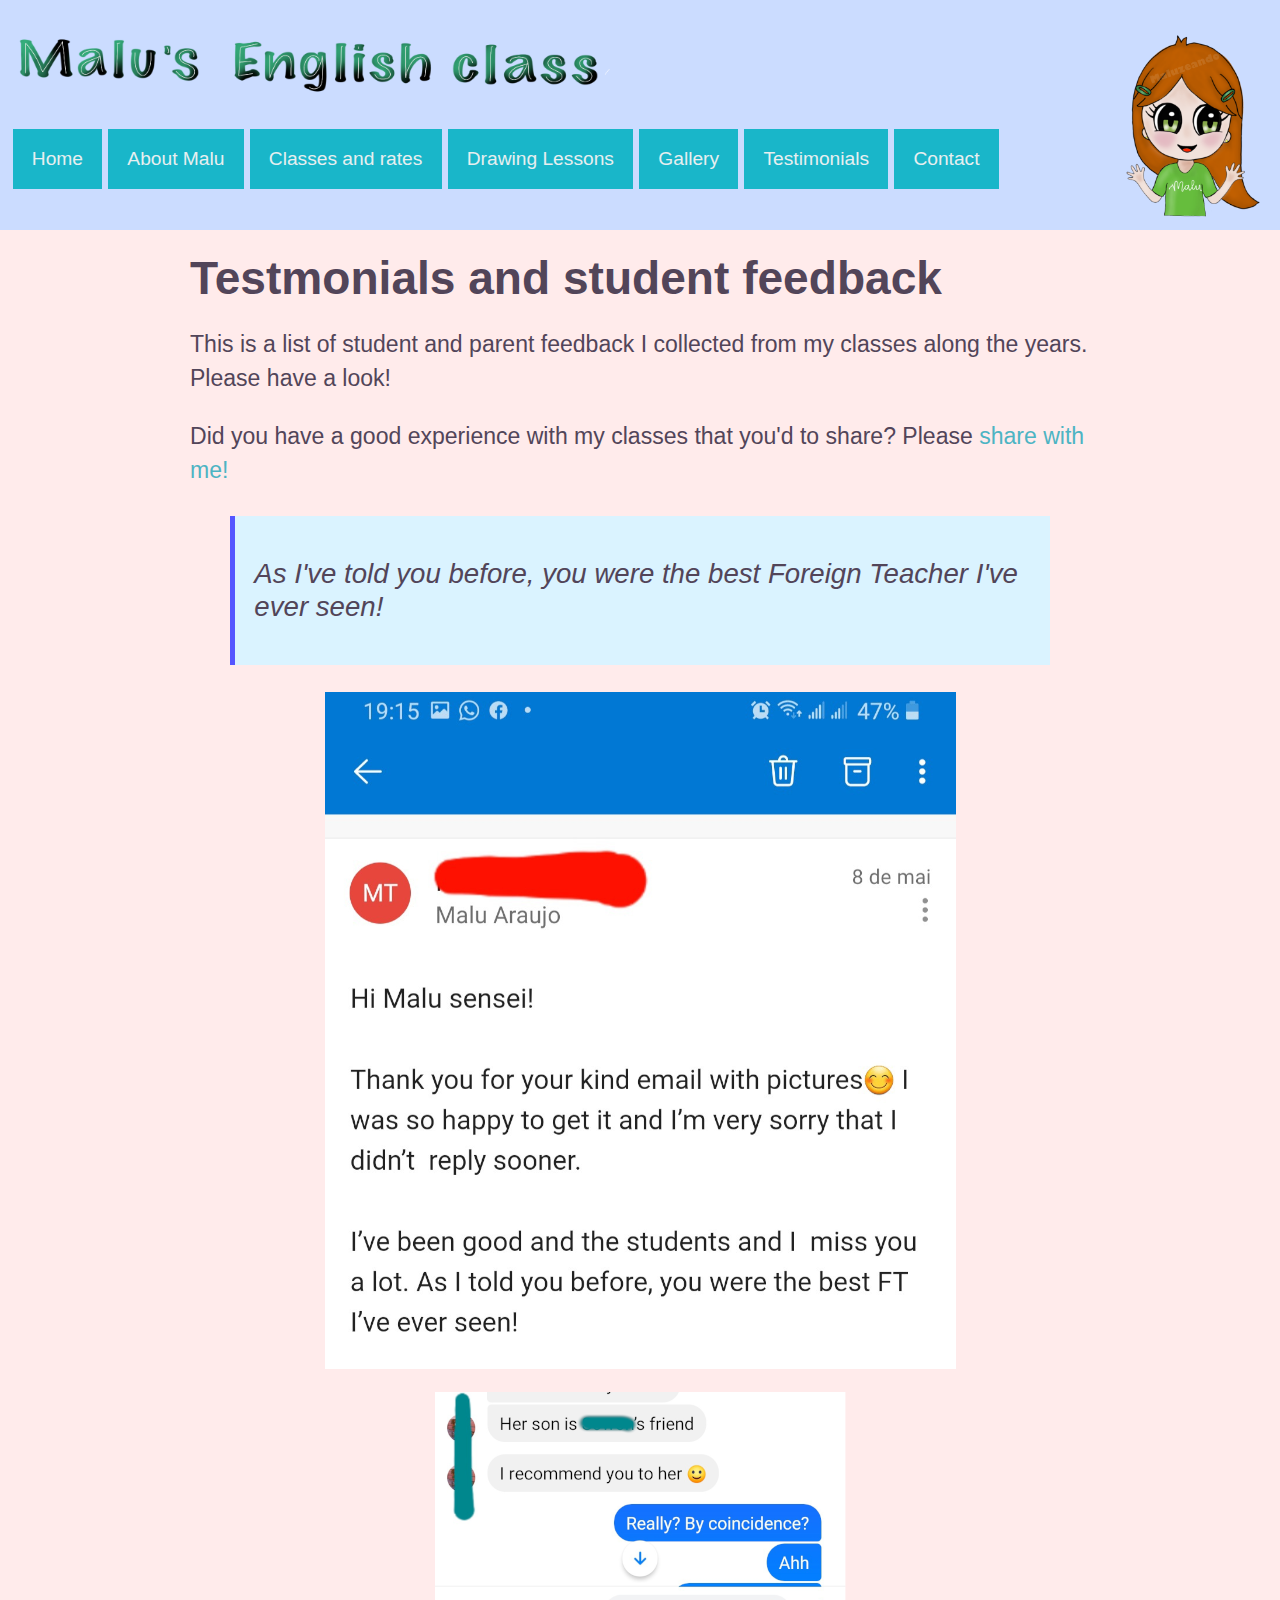
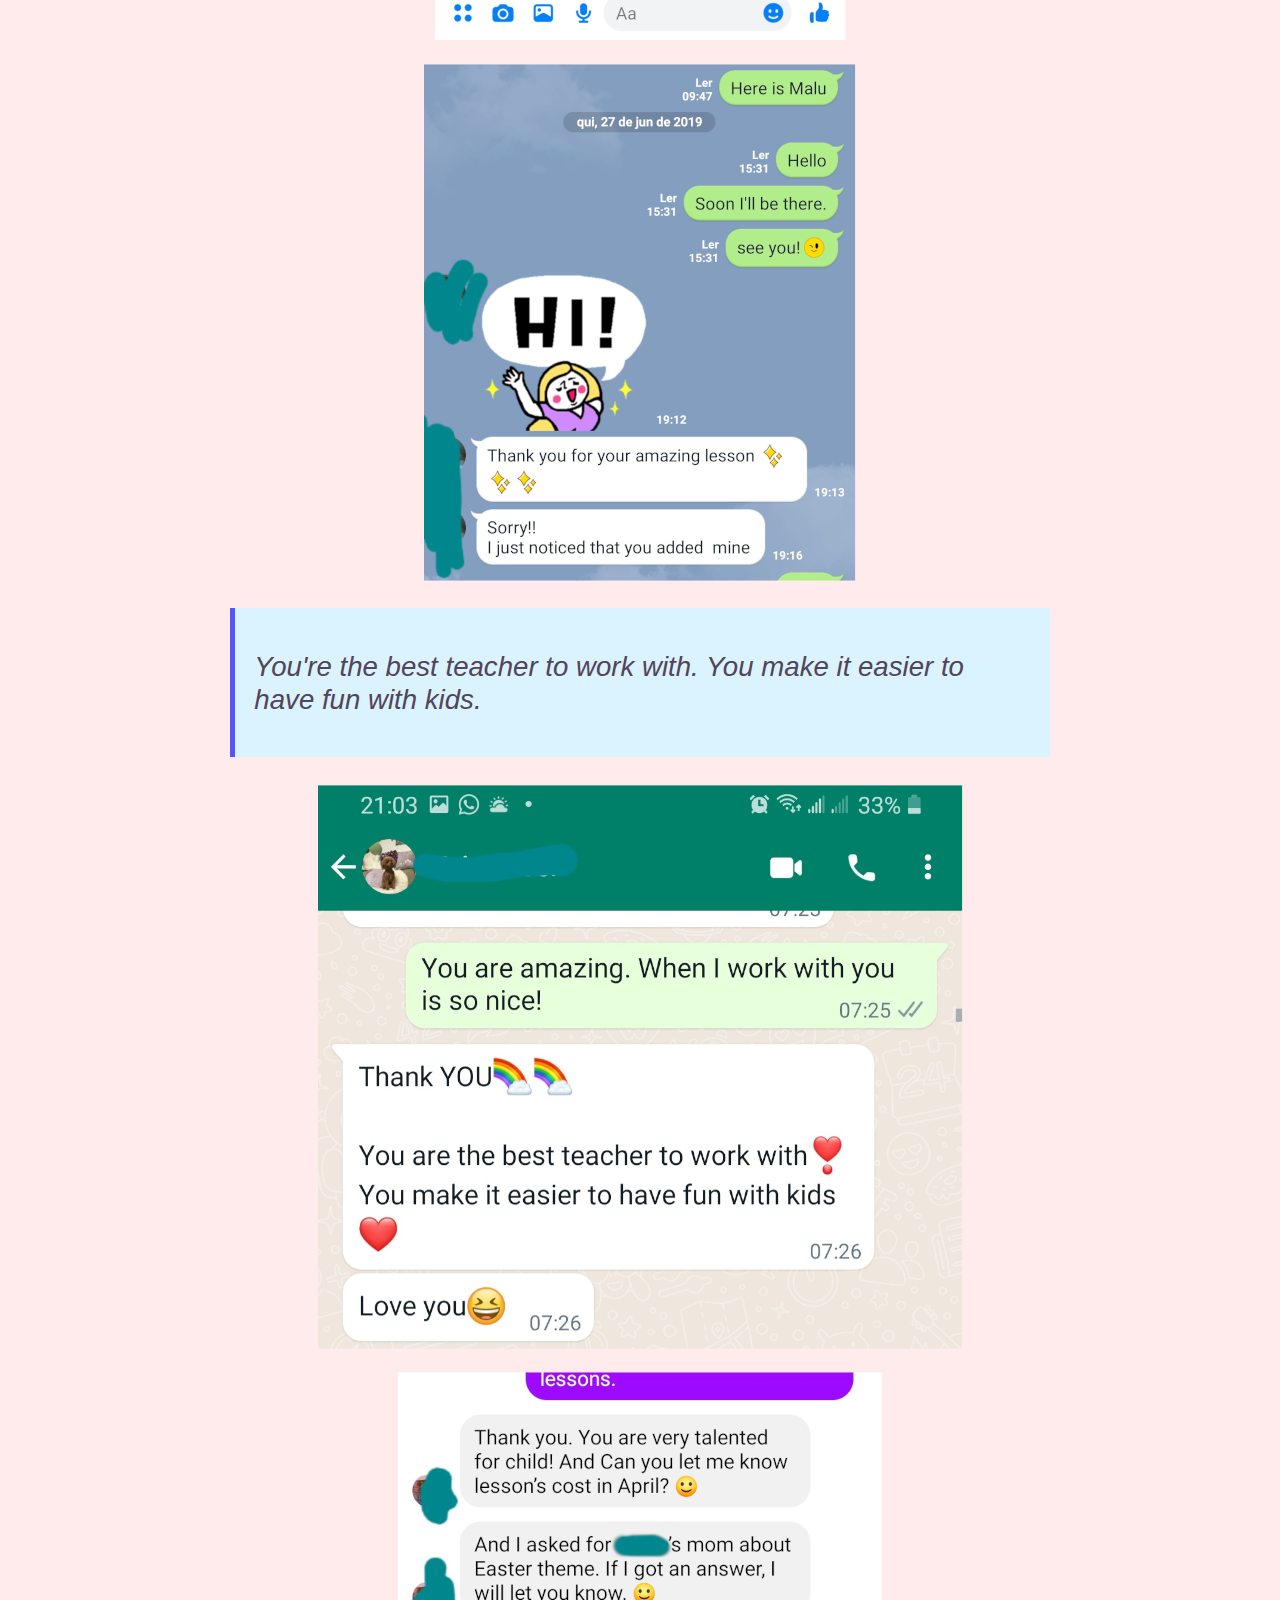
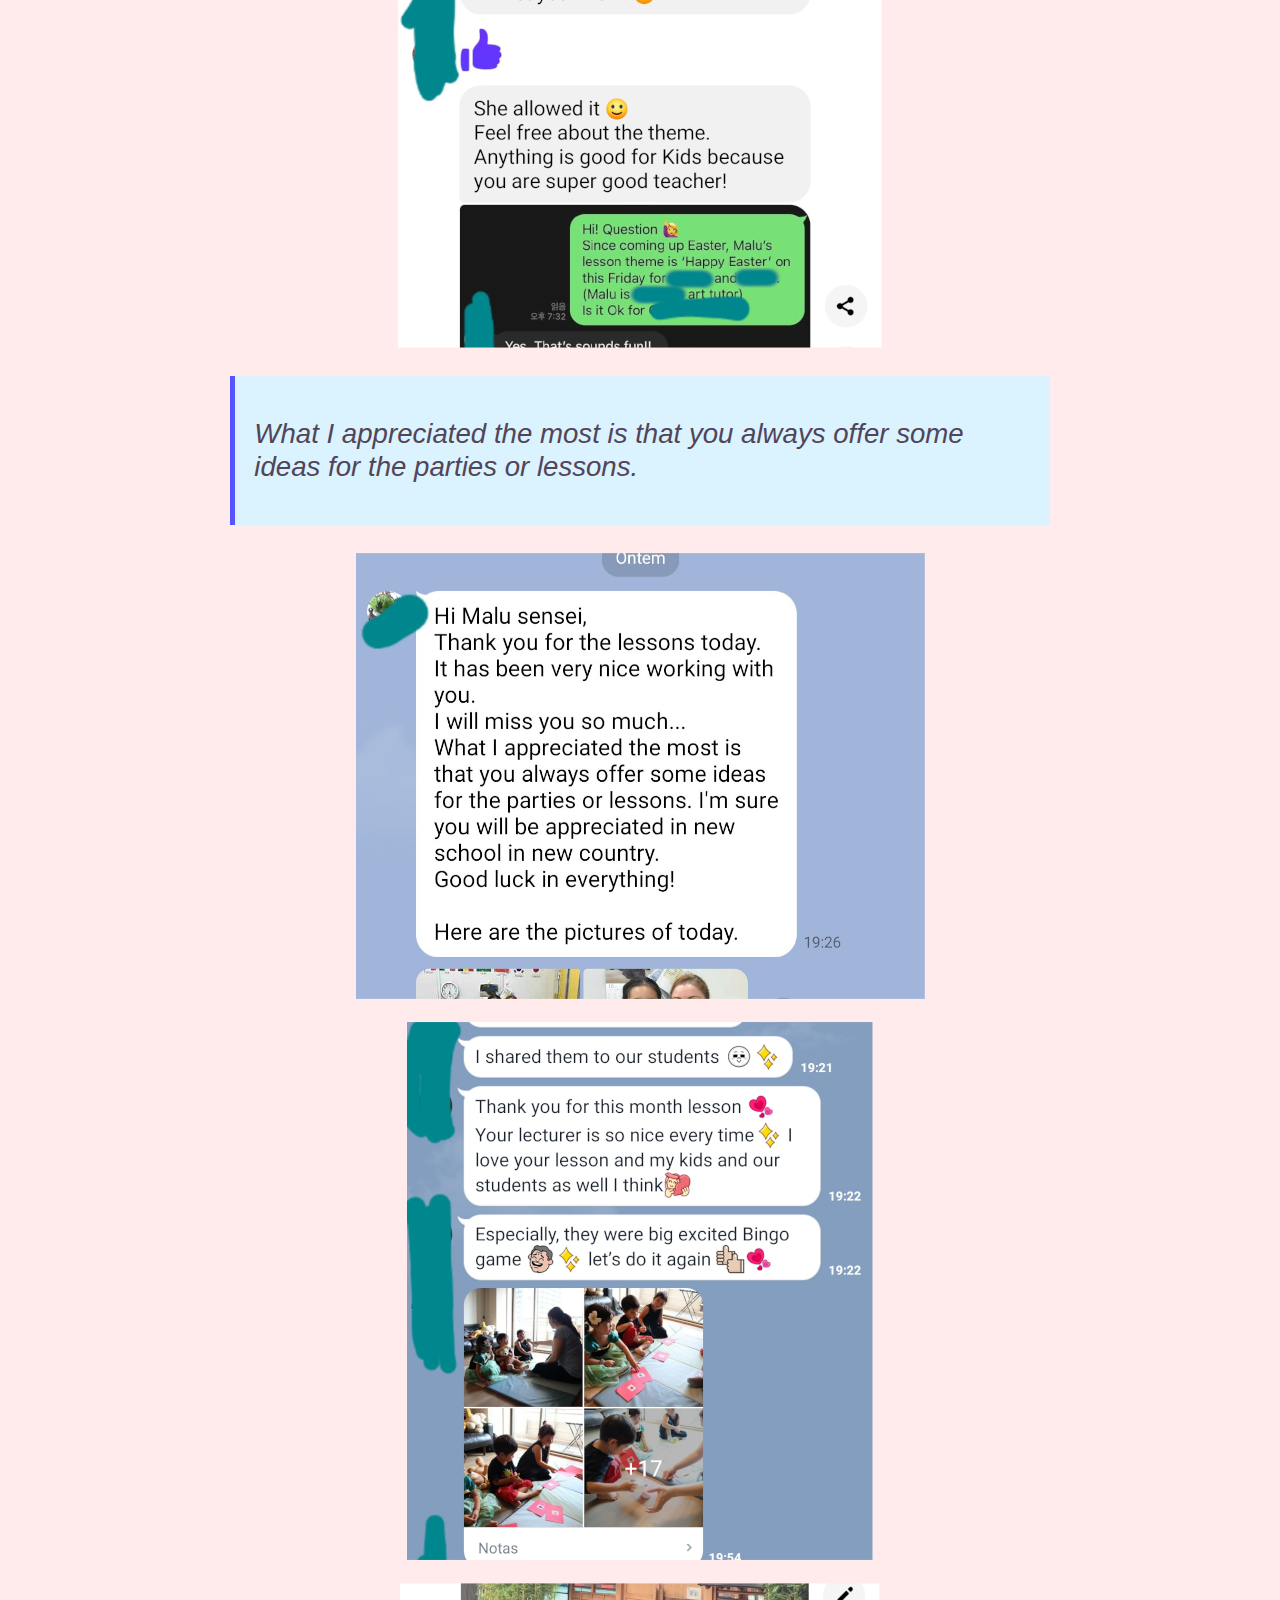
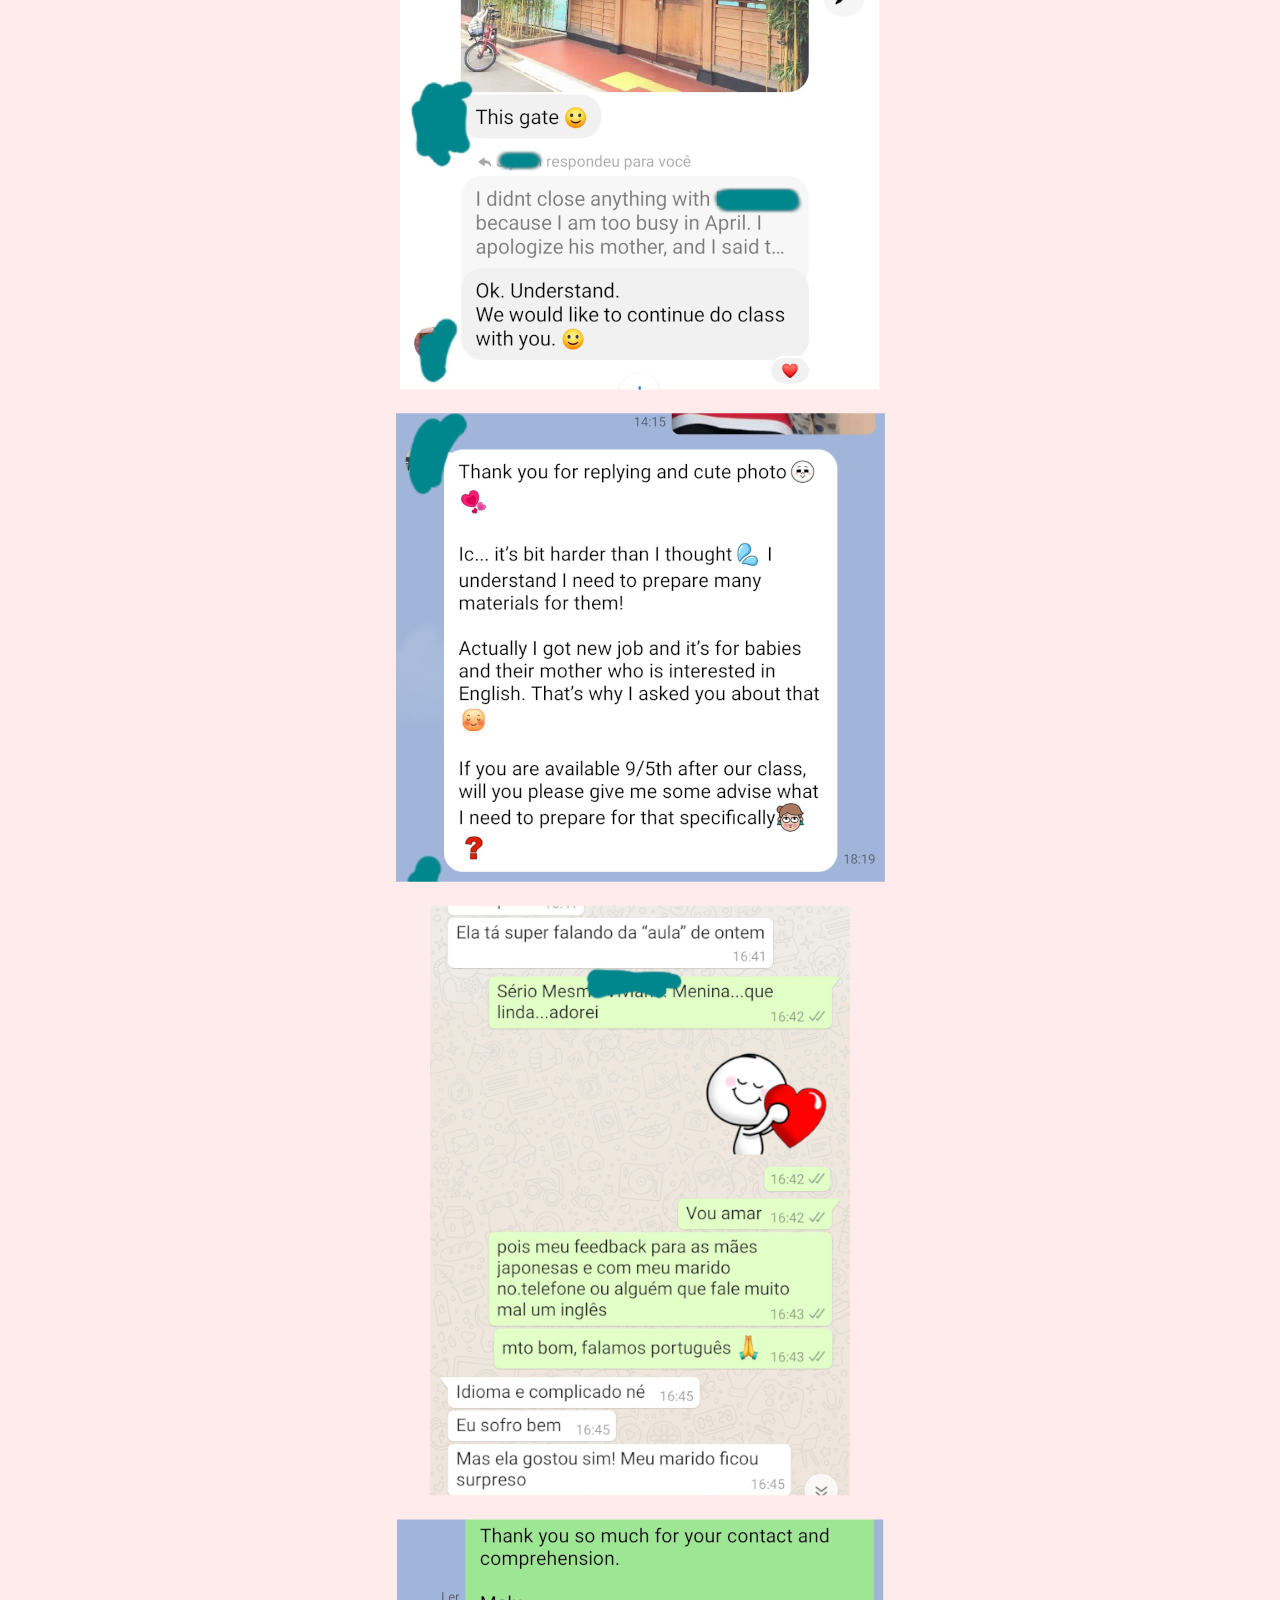
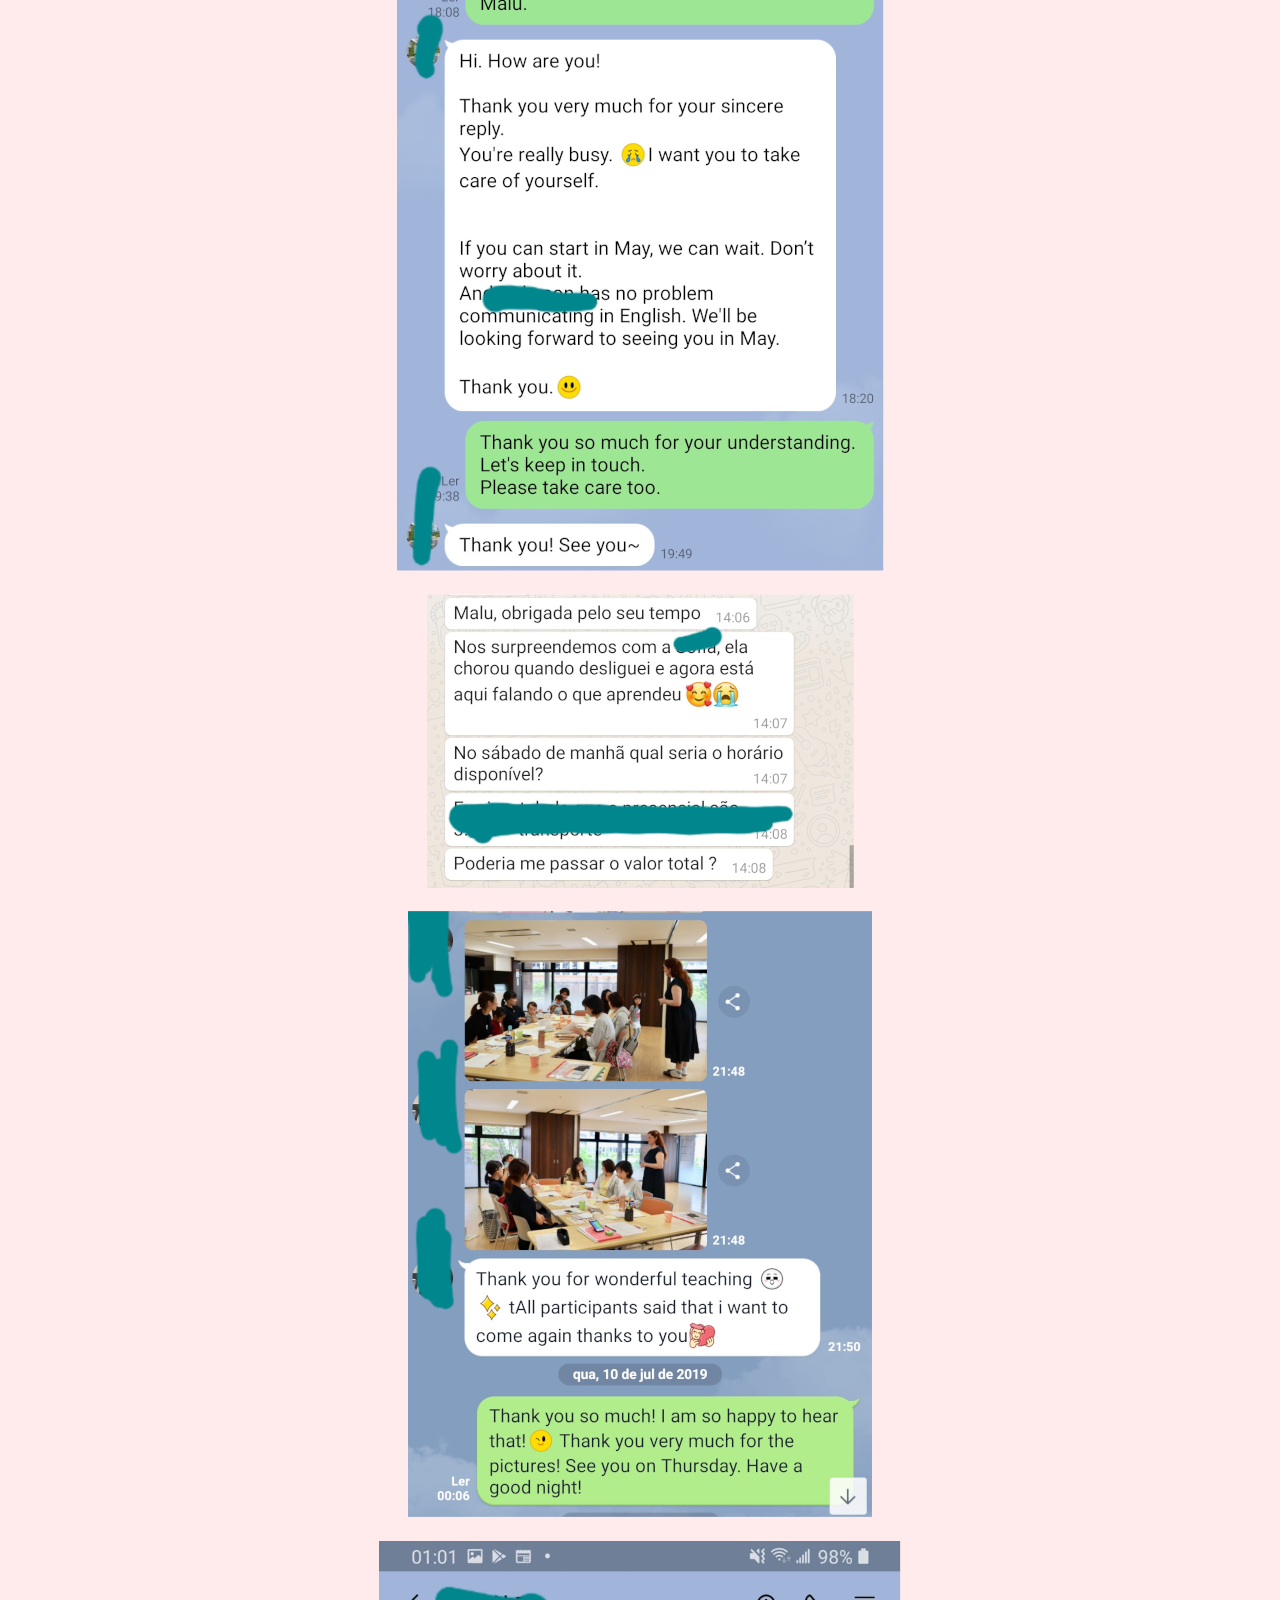
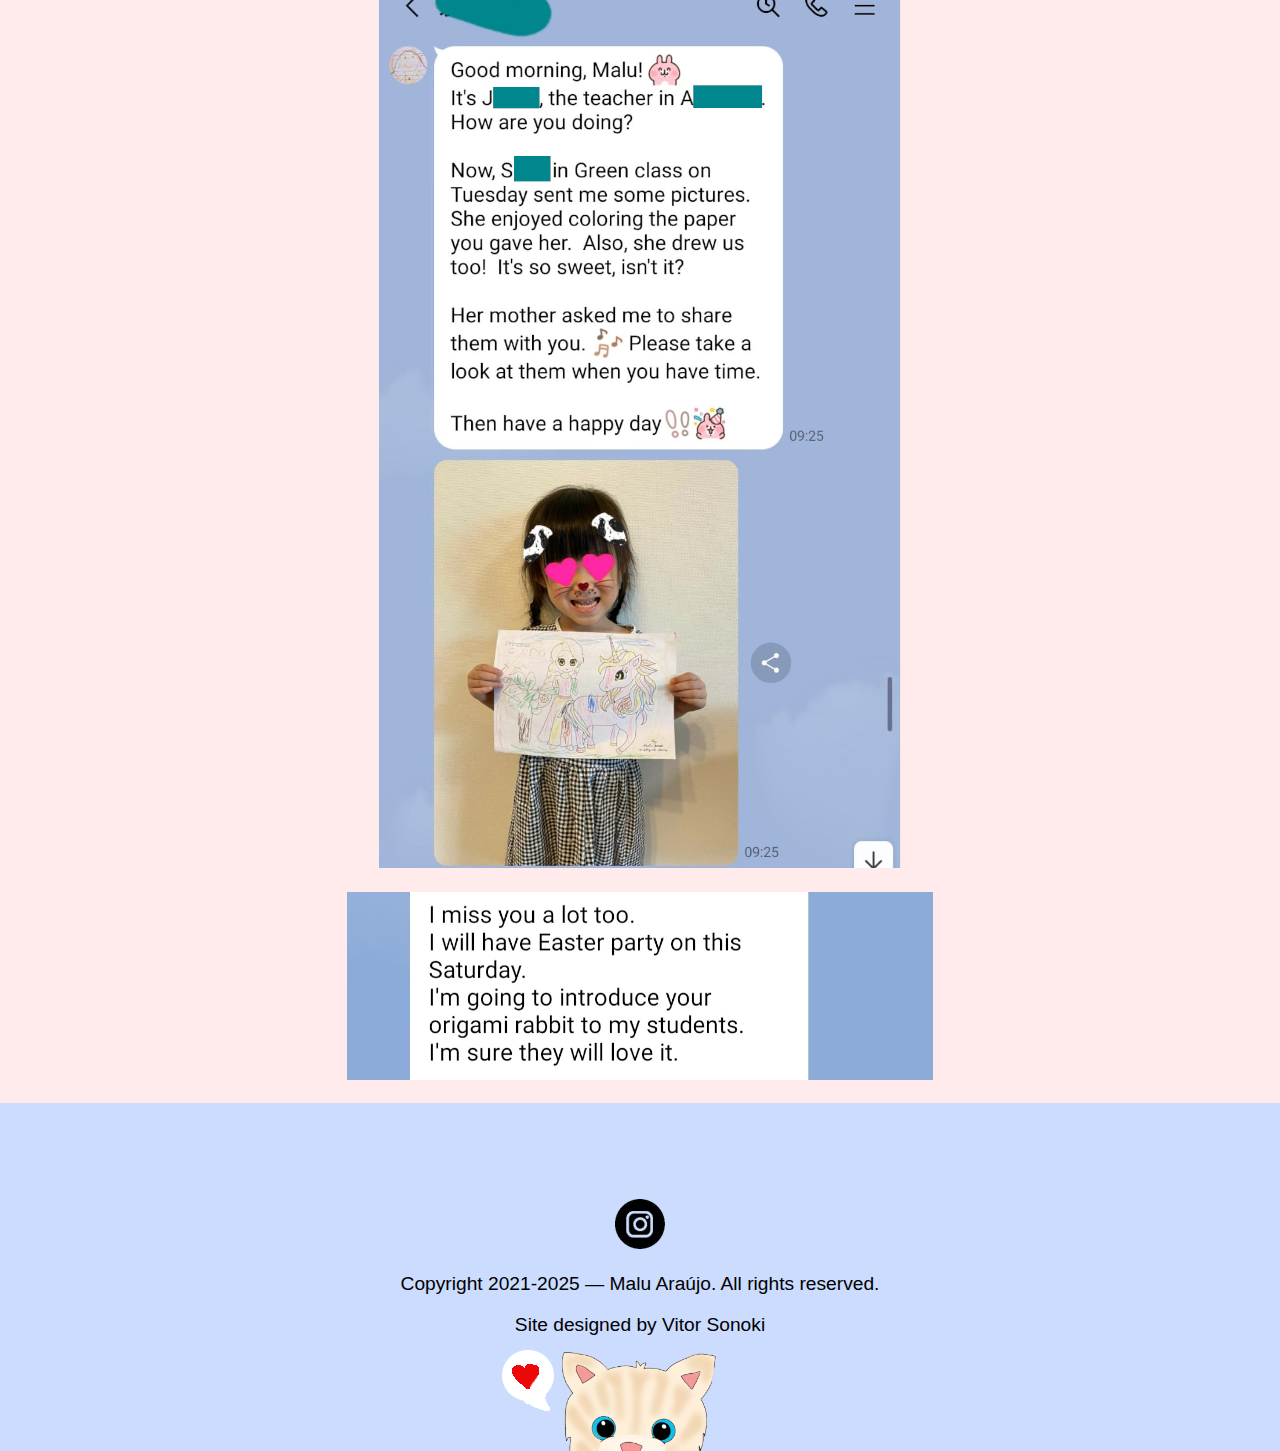
<file: testimonials.html>
<!DOCTYPE html>
<html lang="en">
    <head>
        <title>Malu's English Class - Testmonials and student feedback</title>
        <meta http-equiv="Content-Type" content="text/html; charset=UTF-8" />
        <meta name="viewport" content="width=device-width, initial-scale=1.0" />
        <link rel="stylesheet" type="text/css" href="/static/style.css" />
        <link rel="shortcut icon" type="image/x-icon" href="/images/favicon.ico" />
    </head>
    <body>
        <header>
            <img class="logo" alt="Malu's English Logo" src="/images/malu_header.png" />
            <img id="maintitle" alt="Malu's English Class" src="/images/headline.png" />
            <nav>
                <ul>
                    <li><a href="/">Home</a></li>
                    <li><a href="/about.html">About Malu</a></li>
                    <li><a href="/classes.html">Classes and rates</a></li>
                    <li><a href="/drawing_lessons.html">Drawing Lessons</a></li>
                    <li><a href="/gallery.html">Gallery</a></li>
                    <li><a href="/testimonials.html">Testimonials</a></li>
                    <li><a href="/contact.html">Contact</a></li>
                </ul>
            </nav>
        </header>
        <section id="main">
        <h1>Testmonials and student feedback</h1>
<p>This is a list of student and parent feedback I collected from my classes along the years. Please have a look!</p>
<p>Did you have a good experience with my classes that you'd to share? Please <a href="/contact.html">share with me!</a></p>
<blockquote>
<p>As I've told you before, you were the best Foreign Teacher I've ever seen!</p>
</blockquote>
<p><img alt="Screenshot showing feedback from Malu's classes. Text contains praise with the statement: As I've told you before, you were the best Foreign Teacher I've ever seen!" src="/images/reco_12.png" /></p>
<p><img alt="Screenshot showing feedback from Malu's classes" src="/images/reco_01.png" /></p>
<p><img alt="Screenshot showing feedback from Malu's classes" src="/images/reco_02.png" /></p>
<blockquote>
<p>You're the best teacher to work with. You make it easier to have fun with kids.</p>
</blockquote>
<p><img alt="Screenshot showing praise for Malu's classes. Text contains: &quot;You're the best teacher to work with. You make it easier to have fun with kids.&quot;" src="/images/reco_14.png" /></p>
<p><img alt="Screenshot showing feedback from Malu's classes" src="/images/reco_03.png" /></p>
<blockquote>
<p>What I appreciated the most is that you always offer some ideas for the parties or lessons.</p>
</blockquote>
<p><img alt="Screenshot showing praise for Malu's classes. Text contains: &quot;What I appreciated the most is that you always offer some ideas for the parties or lessons.&quot;" src="/images/reco_13.png" /></p>
<p><img alt="Screenshot showing feedback from Malu's classes" src="/images/reco_04.png" /></p>
<p><img alt="Screenshot showing feedback from Malu's classes" src="/images/reco_05.png" /></p>
<p><img alt="Screenshot showing feedback from Malu's classes" src="/images/reco_06.png" /></p>
<p><img alt="Screenshot showing feedback from Malu's classes" src="/images/reco_07.png" /></p>
<p><img alt="Screenshot showing feedback from Malu's classes" src="/images/reco_08.png" /></p>
<p><img alt="Screenshot showing feedback from Malu's classes" src="/images/reco_09.png" /></p>
<p><img alt="Screenshot showing feedback from Malu's classes" src="/images/reco_10.png" /></p>
<p><img alt="Screenshot showing feedback from Malu's classes" src="/images/reco_11.png" /></p>
<p><img alt="Screenshot showing feedback from Malu's classes" src="/images/reco_15.png" /></p>
        </section>
        <footer>
            <section id="social">
                <a href="https://instagram.com/malusensei.englishteacher"><img src="/images/social_insta.png" alt="Malu's Instagram Page"/></a>
            </section>
            <p>Copyright 2021-2025 &mdash; Malu Araújo. All rights reserved.</p>
            <p>Site designed by Vitor Sonoki</p>
        </footer>
    </body>
</html>
</file>
<file: static/style.css>
/* Styles for MaluaraujoEnglish */

body {
    font-family: Helvetica, Arial, sans-serif;
    font-size: 1.2em;
    background: #ffebeb;
    margin: 0;
    padding: 0;
}

a {
    color: #4DB4C3;
    text-decoration: none;
}

a:hover {
    text-decoration: underline;
}

header {
    margin: 0;
    padding: 1em 0.5em 0 0.5em; 
    background: #cbdcff;
}

header img#maintitle {
    max-width: 600px;
    display: block;
}

header img.logo {
    display: block;
    width: 150px;
    float: right;
    margin: 4px;
}

header img.logo:after {
    height: 0;
    visibility: hidden;
    display: block;
    content: ".";
    clear: both;
}

nav ul {
    padding: 0;
    padding-bottom: 0.5em;
}

nav ul li {
    display: inline-block;
    float: left;
}

nav ul li a {
    display: block;
    padding: 1em;
    background: #19B6C9;
    color: #E7EFF0;
    margin: 3px;
}

nav ul li a:hover {
    background: #FFEC20;
    color: #000;
    text-decoration: none;
}

/* making the menu work */
nav ul:after {
    height: 0;
    visibility: hidden;
    display: block;
    content: ".";
    clear: both;
}

section#main {
    line-height: 1.5em;
    margin: 1em 3em;
    font-size: 1.2em;
    color: #524559;
}

blockquote {
    background: #daf3ff;
    border-left: 5px solid #55f;
    padding: .5em .7em;
    font-size: 1.2em;
    font-style: italic;
    line-height: 1.2em;
}

section#main img, section#main iframe {
    display: block;
    text-align: center;
    max-width: 95%;
    /*border: 7px solid #343434;
    border-radius: 5px;*/
    display: block;
    margin: auto;
}

section#main table {
    background-color: #ddd;
    max-width: 90%;
    margin: auto;
    border-collapse: collapse;
}

section#main table td, section#main table th {
    padding: 0.5em;
    border: 1px solid black;
}

/* zebra-stripe the table. */
section#main table tr:nth-child(even) {
    background: #F4C6C6;
}

/* mobile devices */
@media screen and (max-width: 600px) {
    section#main {
        margin: 0.5em;
        font-size: 1em;
    }
    header img.logo {
        display: block;
        max-width: 90%;
        float: none;
        margin: auto;
    }
    header img#maintitle {
        max-width: 95%;
        display: block;
        margin: auto;
    }
}

/* Very large screens */
@media screen and (min-width: 910px) {
    section#main {
        margin: auto;
        width: 900px;
    }
}

footer {
    text-align: center;
    background-color: #cbdcff;
    background-image: url('/images/footer_icon2.png');
    background-repeat: no-repeat;
    background-position: bottom center;
    margin: 0;
    padding: 5em 0;
}
</file>
